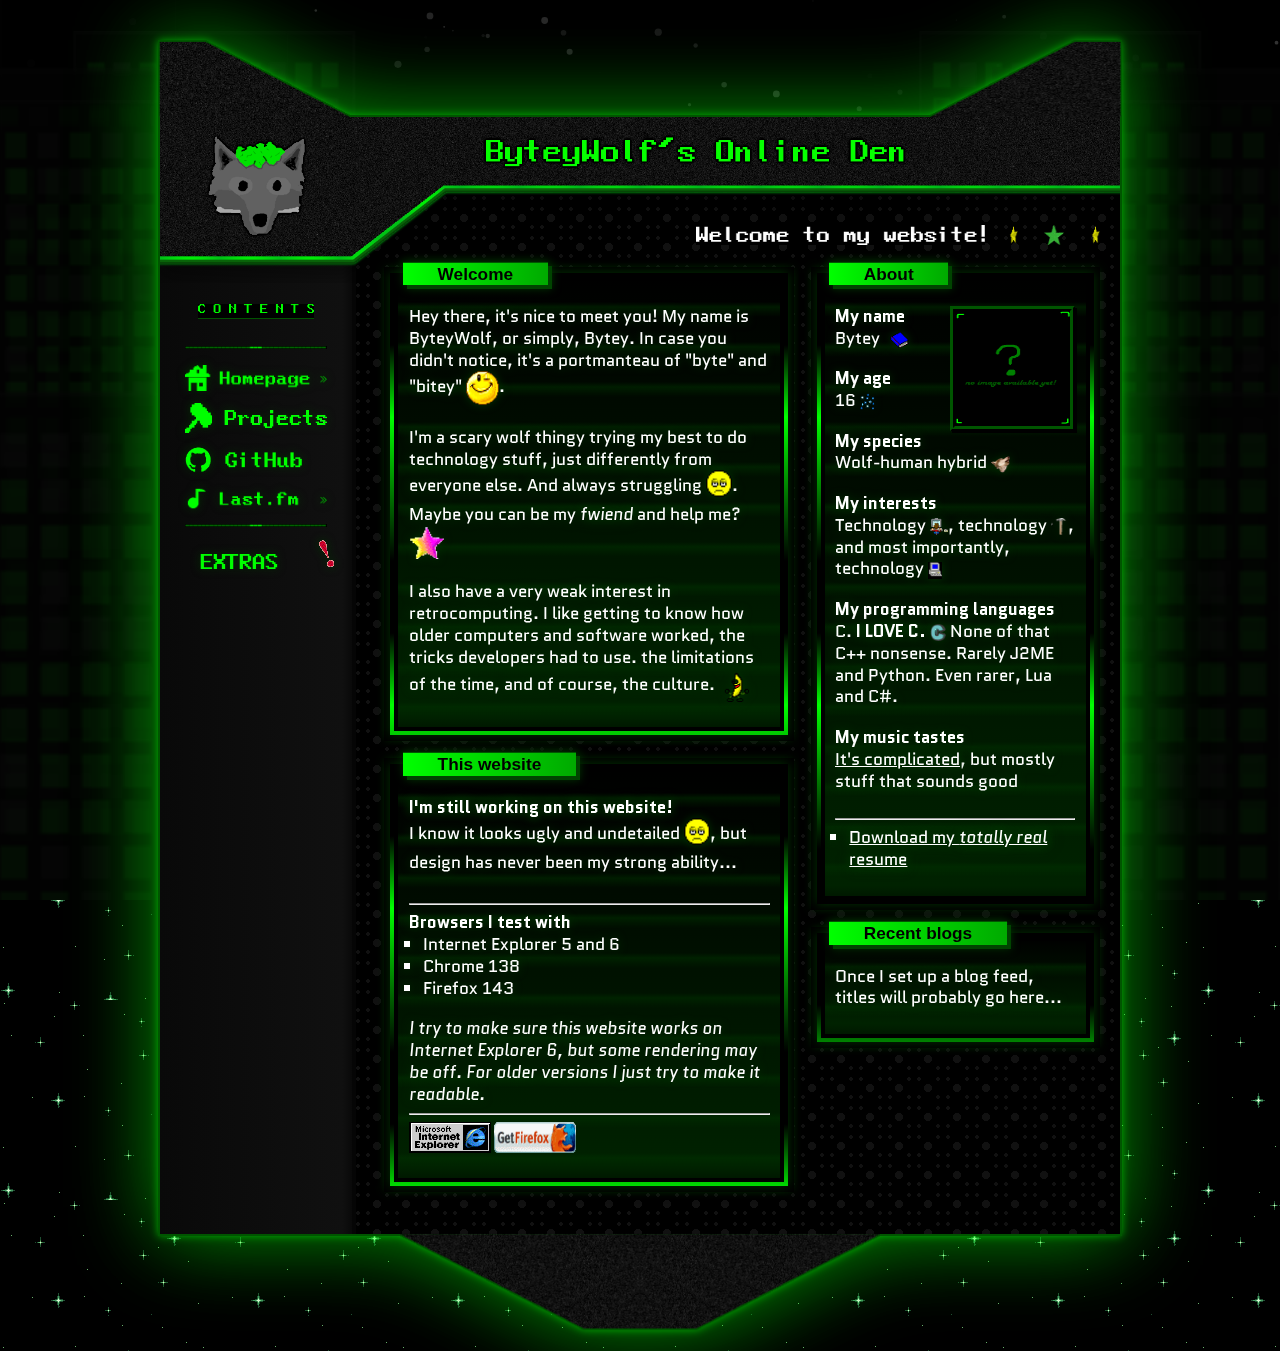
<file: index.html>
<!DOCTYPE html>
<html lang="en">

<head>
    <meta charset="UTF-8">
    <meta name="viewport" content="width=device-width, initial-scale=1.0">
    <title>ByteyWolf</title>
    <link rel="stylesheet" href="/styles.css">
</head>

<body>
    <!--[if lt IE 9]>
        <i>You're using an old browser, this might not render correctly...</i>
        <link rel="stylesheet" href="/fallbacks/ie.css">
    <![endif]-->
    <!--[if lt IE 5]>
        <p>Your IE version is not supported, minimum supported is IE 5.</p>
    <![endif]-->

    <canvas id="starCanvas" role="presentation"></canvas>
    <script src="/stars.js"></script>
    <div id="main-content">
        <img src="/img/triangle1.gif" class="triangle triangle-left">
        <img src="/img/triangle2.gif" class="triangle triangle-right">
        <div class="actual-main-content">
            <p class="mobile-warning">You're on mobile! This website looks best on a PC.</p>
            <div class="leftbar-ext"></div>  
            <header class="topbar-area">
                <img class="topbar-img" src="/topbar.png" alt="Topbar with an emblem of a wolf and the text 'ByteyWolf's Online Den'"></img>
                <img class="topbar-img-pda" src="/topbar-pda.png" alt="Topbar with an emblem of a wolf and the text 'ByteyWolf's Online Den'"></img>
            </header>
            <div class="leftbar">
                <img src="/img/contents.png" alt="Contents" class="contents-text">
                <img src="/img/gif/greenbar2.gif" class="category-img greenbar">
                <a href="/index.html"><img src="/img/categories/homepage.png" class="category-img" alt="Homepage"></a>
                <a href="/projects.html"><img src="/img/categories/projects.png" class="category-img" alt="Projects"></a>
                <a href="https://github.com/ByteyWolf"><img src="/img/categories/github.png" class="category-img" alt="GitHub"></a>
                <a href="https://www.last.fm/user/vopwn55"><img src="/img/categories/lastfm.png" class="category-img" alt="Last.fm"></a>
                <img src="/img/gif/greenbar2.gif" class="category-img greenbar">
                <a href="/extras.html"><img src="/img/categories/extras.png" class="category-img" alt="Extras"><img src="/img/gif/excl1.gif" alt=""></a>
            </div>
            
            <div class="page">
                <div class="top-cutout">
                    <img src="/img/homepage_tab.png" alt="Welcome to my homepage!"></img>
                    <img src="/img/gif/star1.gif" alt="">
                    <img src="/img/gif/star2.gif" alt="">
                    <img src="/img/gif/star1.gif" alt="">
                </div>
                <div class="column1">
                    <div class="box">
                        <p class="box-title-small">Welcome</p>
                        <p>Hey there, it's nice to meet you! My name is ByteyWolf, or simply, Bytey. In case you didn't notice, it's a portmanteau of "byte" and "bitey" <img src="/img/gif/grin.gif" alt=":laugh:">.<br><br>
                            I'm a scary wolf thingy trying my best to do technology stuff, just differently from everyone else. And always struggling <img src="/img/gif/frown.gif" alt=":frown:">. Maybe you can be my <i>fwiend</i> and help me? <img src="/img/gif/star_rainbow.gif" alt=":laugh:"><br><br>
                            I also have a very weak interest in retrocomputing. I like getting to know how older computers and software worked, the tricks developers had to use. the limitations of the time, and of course, the culture. <img src="/img/gif/banana.gif" alt=":dancing_banana:">
                        </p>
                    </div>
                    <div class="box">
                        <p class="box-title-small">This website</p>
                        <p><b>I'm still working on this website!</b><br>I know it looks ugly and undetailed 
                            <img src="/img/gif/frown.gif" alt=":frown:">, but design has never been my strong ability...
                            <br><br><hr><b>Browsers I test with</b>
                            <ul>
                                <li>Internet Explorer 5 and 6</li>
                                <li>Chrome 138</li>
                                <li>Firefox 143</li>
                            </ul>
                            <br>
                            <i>I try to make sure this website works on Internet Explorer 6, but some rendering may be off. For older versions I just try to make it readable.</i>
                            <hr>
                            <img style="width: 82px; height: 31px; zoom: 1;" src="/img/gif/ie_blinkie.gif">
                            <img style="width: 82px; height: 31px; zoom: 1;" src="/img/gif/firefox.gif">
                        </p>
                    </div>
                </div>
                <div class="column2">
                    <div class="box ice-breaker">
                        <p class="box-title-small">About</p>
                        <img src="/img/placeholder.png" class="fursona" alt="One day my fursona will be here">
                        <b>My name</b>
                        <p>Bytey <img src="/img/gif/book.gif" alt=""></p>
                        <br>
                        <b>My age</b>
                        <p>16 <img src="/img/gif/sparkles.gif" alt=""></p>
                        <br>
                        <b>My species</b>
                        <p>Wolf-human hybrid <img src="/img/gif/wolfhowl.gif" alt=""></p>
                        <br>
                        <b>My interests</b>
                        <p>Technology <img src="/img/gif/coding1.gif" alt="">, technology <img src="/img/gif/hammer.gif" alt="">, and most importantly, technology <img src="/img/gif/computer.gif" alt=""></p>
                        <br>
                        <b>My programming languages</b>
                        <p>C. <b>I LOVE C.</b> <img src="/img/gif/C.gif" alt=""> None of that C++ nonsense. Rarely J2ME and Python. Even rarer, Lua and C#.</p>
                        <br>
                        <b>My music tastes</b>
                        <p><a href="https://last.fm/user/vopwn55">It's complicated</a>, but mostly stuff that sounds good</p>
                        <br><hr>
                        <ul><li><a href="/doc/resume.pdf">Download my <i>totally real</i> resume</li></a></ul>
                    </div>
                    <div class="box">
                        <p class="box-title-small">Recent blogs</p>
                        <p>Once I set up a blog feed, titles will probably go here...</p>
                    </div>
                </div> 
            </div>
        </div>
        <img src="/img/snout.gif" class="snout">
    </div>
</body>

</html>
</file>
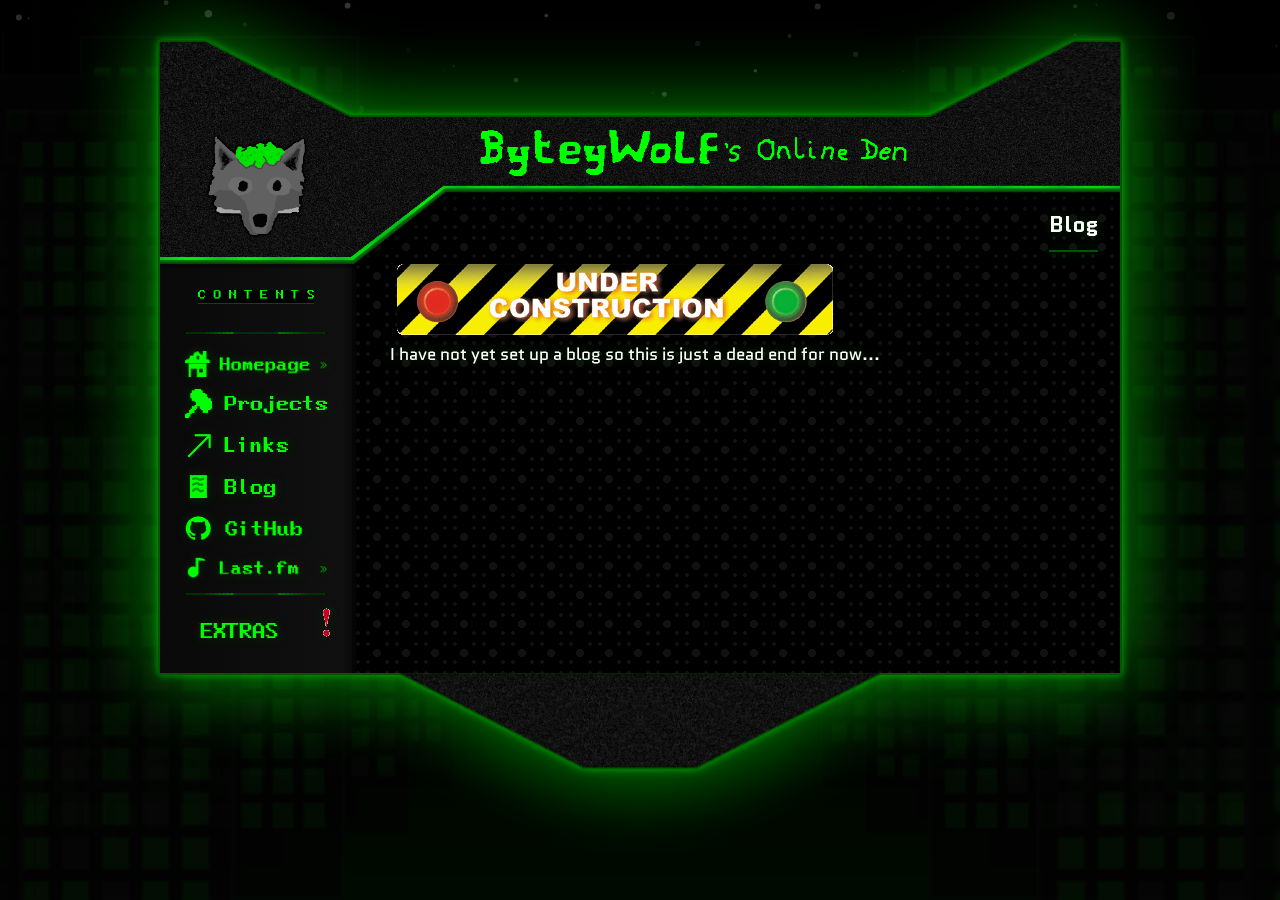
<file: blog.html>
<!DOCTYPE html>
<html lang="en">

<head>
    <meta charset="UTF-8">
    <meta name="viewport" content="width=device-width, initial-scale=1.0">
    <title>Links</title>
    <link rel="stylesheet" href="/styles.css">
</head>

<body>
    <!--[if lt IE 9]>
        <i>You're using an old browser, this might not render correctly...</i>
        <link rel="stylesheet" href="/fallbacks/ie.css">
    <![endif]-->
    <canvas id="starCanvas" role="presentation"></canvas>
    <script src="/stars.js"></script>
    <div id="main-content">
        <img src="/img/triangle1.gif" class="triangle triangle-left">
        <img src="/img/triangle2.gif" class="triangle triangle-right">
        <div class="actual-main-content">
            <p class="mobile-warning">You're on mobile! This website looks best on a PC.</p>
            <div class="leftbar-ext"></div>  
            <header class="topbar-area">
                <img class="topbar-img" src="/topbar.gif" alt="Topbar with an emblem of a wolf and the text 'ByteyWolf's Online Den'"></img>
                <img class="topbar-img-pda" src="/topbar-pda.png" alt="Topbar with an emblem of a wolf and the text 'ByteyWolf's Online Den'"></img>
            </header>
            <div class="leftbar">
                <img src="/img/contents.png" alt="Contents" class="contents-text">
                <img src="/img/gif/greenbar2.gif" class="category-img greenbar">
                <a href="/index.html"><img src="/img/categories/homepage.png" class="category-img" alt="Homepage"></a>
                <a href="/projects.html"><img src="/img/categories/projects.png" class="category-img" alt="Projects"></a>
                <a href="/links.html"><img src="/img/categories/links.png" class="category-img" alt="Links"></a>
                <a href="/blog.html"><img src="/img/categories/blog.png" class="category-img" alt="Blog"></a>
                <a href="https://github.com/ByteyWolf"><img src="/img/categories/github.png" class="category-img" alt="GitHub"></a>
                <a href="https://www.last.fm/user/vopwn55"><img src="/img/categories/lastfm.png" class="category-img" alt="Last.fm"></a>
                <img src="/img/gif/greenbar2.gif" class="category-img greenbar">
                <a href="/extras.html"><img src="/img/categories/extras.png" class="category-img" alt="Extras"><img src="/img/gif/excl1.gif" alt=""></a>
            </div>
            
            <div class="page page-markdown">
                <div class="top-cutout">
                    <h1>Blog</h1>
                </div>
                <img src="/img/gif/underconstruction.gif">
                <p>I have not yet set up a blog so this is just a dead end for now...</p>
            </div>
        </div>
        <img src="/img/snout.gif" class="snout">
    </div>
</body>

</html>
</file>
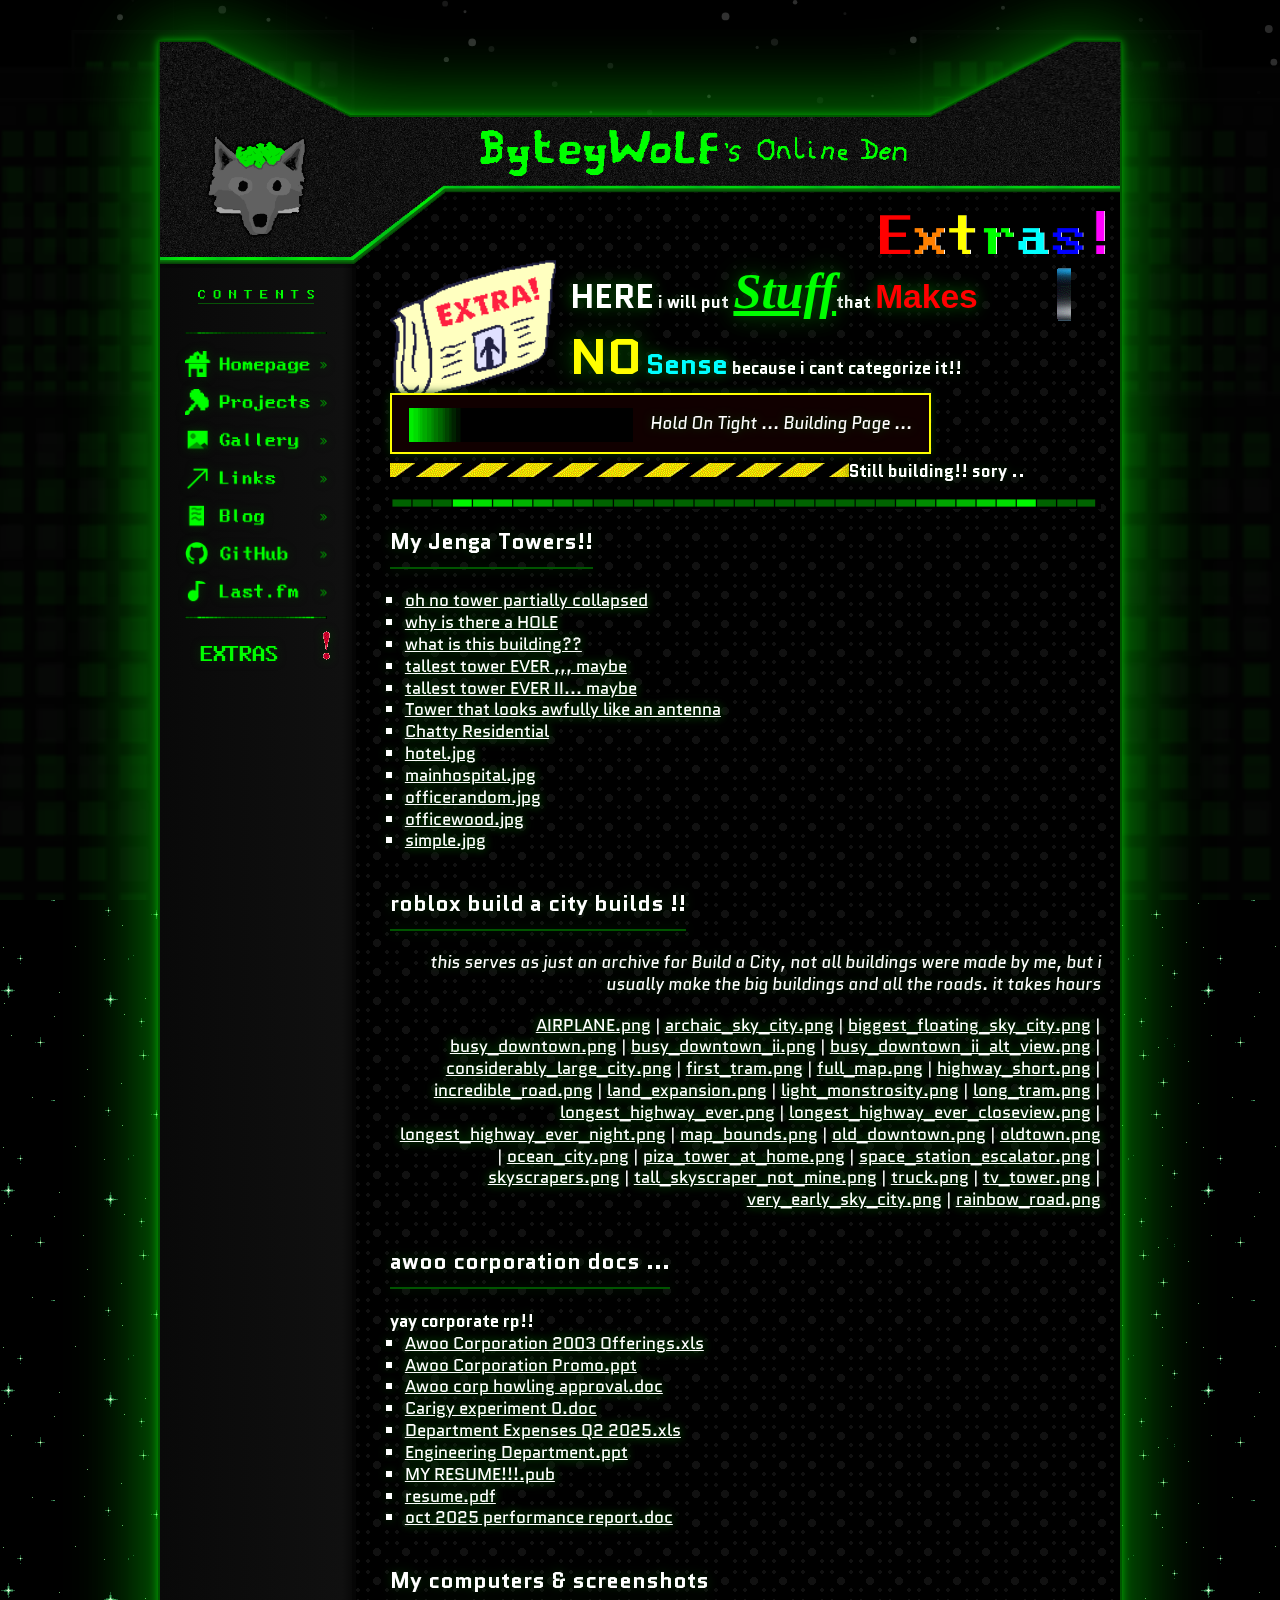
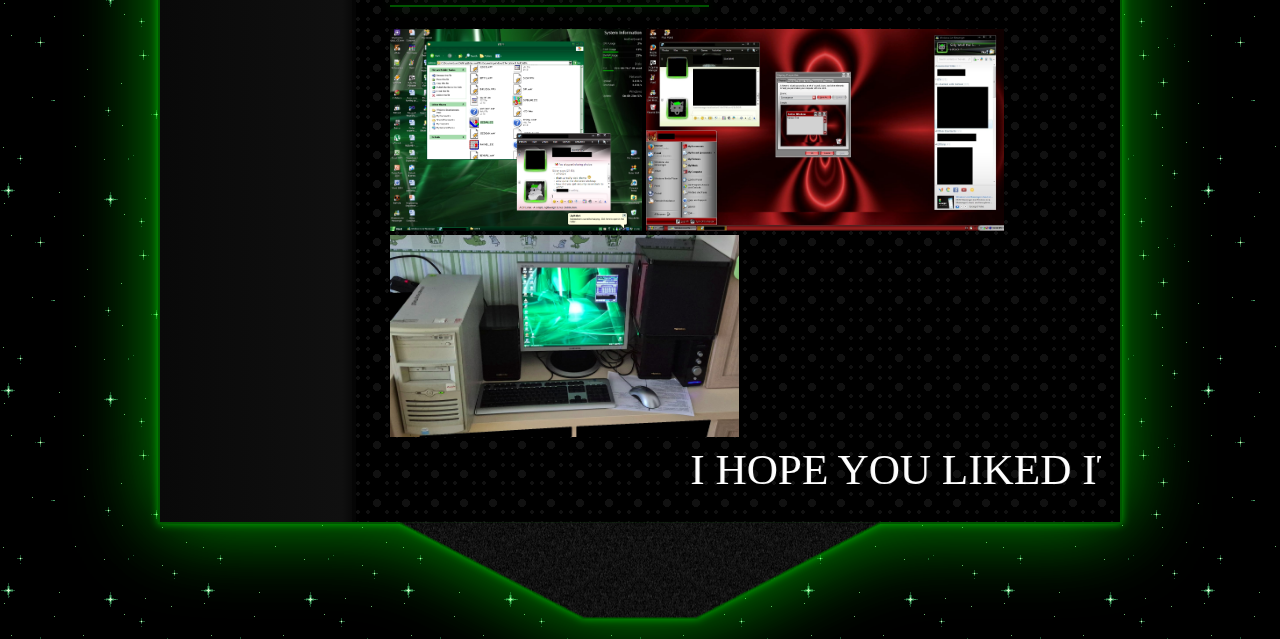
<file: extras.html>
<!DOCTYPE html>
<html lang="en">

<head>
    <meta charset="UTF-8">
    <meta name="viewport" content="width=device-width, initial-scale=1.0">
    <title>EXTRAS!!</title>
    <link rel="stylesheet" href="/styles.css">
</head>

<body>
    <!--[if lt IE 9]>
        <i>You're using an old browser, this might not render correctly...</i>
        <link rel="stylesheet" href="/fallbacks/ie.css">
    <![endif]-->
    <canvas id="starCanvas" role="presentation"></canvas>
    <script src="/stars.js"></script>
    <div id="main-content">
        <img src="/img/triangle1.gif" class="triangle triangle-left">
        <img src="/img/triangle2.gif" class="triangle triangle-right">
        <div class="actual-main-content">
            <p class="mobile-warning">You're on mobile! This website looks best on a PC.</p>
            <div class="leftbar-ext"></div>
            <header class="topbar-area">
                <img class="topbar-img" src="/topbar.gif"
                    alt="Topbar with an emblem of a wolf and the text 'ByteyWolf's Online Den'"></img>
                <img class="topbar-img-pda" src="/topbar-pda.png"
                    alt="Topbar with an emblem of a wolf and the text 'ByteyWolf's Online Den'"></img>
            </header>
            <div class="leftbar">
                <img src="/img/contents.gif" alt="Contents" class="contents-text">
                <img src="/img/gif/greenbar2.gif" class="category-img greenbar">
                <a href="/index.html"><img src="/img/categories/homepage.gif" class="category-img" alt="Homepage"></a>
                <a href="/projects.html"><img src="/img/categories/projects.gif" class="category-img"
                        alt="Projects"></a>
                <a href="/gallery.html"><img src="/img/categories/gallery.gif" class="category-img" alt="Gallery"></a>
                <a href="/links.html"><img src="/img/categories/links.gif" class="category-img" alt="Links"></a>
                <a href="/blog.html"><img src="/img/categories/blog.gif" class="category-img" alt="Blog"></a>
                <a href="https://github.com/ByteyWolf"><img src="/img/categories/github.gif" class="category-img"
                        alt="GitHub"></a>
                <a href="https://www.last.fm/user/vopwn55"><img src="/img/categories/lastfm.gif" class="category-img"
                        alt="Last.fm"></a>
                <img src="/img/gif/greenbar2.gif" class="category-img greenbar">
                <a href="/extras.html"><img src="/img/categories/extras.gif" class="category-img" alt="Extras"><img
                        src="/img/gif/excl1.gif" alt=""></a>
            </div>

            <div class="page page-markdown">
                <div class="top-cutout">
                    <img src="/img/extras.png" alt="Extras!" style="height: 3em;">
                </div>
                <img src="/img/gif/nuclear.gif" style="float: right;">
                <img src="/img/gif/extraspaper.gif" style="height: 10em; zoom: 1; float: left; margin-right: 1em;">
                <b><span style="font-size: 2em;">HERE</span> i will put <span
                        style="font-size: 3em; font-family: cursive; text-decoration: underline; font-style: italic; color:#00ff00;">Stuff</span>that
                    <span style="color:red; font-size: 2em; font-family: sans-serif;">Makes</span> <span
                        style="color:yellow; font-size: 3em;">NO</span> <span
                        style="color:cyan; font-size: 1.69em;">Sense</span> because i cant categorize it!!</b>
                <br><br><span style="border: 2px solid yellow; padding: 1em; background-color: #110000;"><img
                        src="/img/gif/progress_green.gif"
                        style="height: 2em; vertical-align: middle; zoom: 1; margin-right: 1em;"><i>Hold On Tight ...
                        Building Page ...</i></span>
                <br>
                <br><img src="/img/gif/underconstruction_stripe.gif"><b>Still building!! sory ..</b>
                <img src="/img/gif/greenbar2.gif" style="width: 100%; zoom: 1; margin: 1em 0;">
                <div style="float: left;">
                    <h2>My Jenga Towers!!</h2>
                    <ul type="square">
                        <li><a href="/doc/jenga/failure.jpg">oh no tower partially collapsed</a></li>
                        <li><a href="/doc/jenga/impact.jpg">why is there a HOLE</a></li>
                        <li><a href="/doc/jenga/thing.jpg">what is this building??</a></li>
                        <li><a href="/doc/jenga/tallest.jpg">tallest tower EVER ,,, maybe</a></li>
                        <li><a href="/doc/jenga/tallest_ii.jpg">tallest tower EVER II... maybe</a></li>
                        <li><a href="/doc/jenga/antenna.jpg">Tower that looks awfully like an antenna</a></li>
                        <li><a href="/doc/jenga/chattyresidential.jpg">Chatty Residential</a></li>
                        <li><a href="/doc/jenga/hotel.jpg">hotel.jpg</a></li>
                        <li><a href="/doc/jenga/mainhospital.jpg">mainhospital.jpg</a></li>
                        <li><a href="/doc/jenga/officerandom.jpg">officerandom.jpg</a></li>
                        <li><a href="/doc/jenga/officewood.jpg">officewood.jpg</a></li>
                        <li><a href="/doc/jenga/simple.jpg">simple.jpg</a></li>
                    </ul>
                </div>
                <div style="float: right; text-align: right;">
                    <br><br>
                    <h2>roblox build a city builds !!</h2>
                    <i>this serves as just an archive for Build a City, not all buildings were made by me, but i usually
                        make the big buildings and all the roads. it takes hours</i><br><br>
                    <div>
                        <span><a href="/img/roblox/AIRPLANE.png">AIRPLANE.png</a> | </span>
                        <span><a href="/img/roblox/archaic_sky_city.png">archaic_sky_city.png</a> | </span>
                        <span><a href="/img/roblox/biggest_floating_sky_city.png">biggest_floating_sky_city.png</a> |
                        </span>
                        <span><a href="/img/roblox/busy_downtown.png">busy_downtown.png</a> | </span>
                        <span><a href="/img/roblox/busy_downtown_ii.png">busy_downtown_ii.png</a> | </span>
                        <span><a href="/img/roblox/busy_downtown_ii_alt_view.png">busy_downtown_ii_alt_view.png</a> |
                        </span>
                        <span><a href="/img/roblox/considerably_large_city.png">considerably_large_city.png</a> |
                        </span>
                        <span><a href="/img/roblox/first_tram.png">first_tram.png</a> | </span>
                        <span><a href="/img/roblox/full_map.png">full_map.png</a> | </span>
                        <span><a href="/img/roblox/highway_short.png">highway_short.png</a> | </span>
                        <span><a href="/img/roblox/incredible_road.png">incredible_road.png</a> | </span>
                        <span><a href="/img/roblox/land_expansion.png">land_expansion.png</a> | </span>
                        <span><a href="/img/roblox/light_monstrosity.png">light_monstrosity.png</a> | </span>
                        <span><a href="/img/roblox/long_tram.png">long_tram.png</a> | </span>
                        <span><a href="/img/roblox/longest_highway_ever.png">longest_highway_ever.png</a> | </span>
                        <span><a
                                href="/img/roblox/longest_highway_ever_closeview.png">longest_highway_ever_closeview.png</a>
                            | </span>
                        <span><a href="/img/roblox/longest_highway_ever_night.png">longest_highway_ever_night.png</a> |
                        </span>
                        <span><a href="/img/roblox/map_bounds.png">map_bounds.png</a> | </span>
                        <span><a href="/img/roblox/old_downtown.png">old_downtown.png</a> | </span>
                        <span><a href="/img/roblox/oldtown.png">oldtown.png</a> | </span>
                        <span><a href="/img/roblox/ocean_city.png">ocean_city.png</a> | </span>
                        <span><a href="/img/roblox/piza_tower_at_home.png">piza_tower_at_home.png</a> | </span>
                        <span><a href="/img/roblox/space_station_escalator.png">space_station_escalator.png</a> |
                        </span>
                        <span><a href="/img/roblox/skyscrapers.png">skyscrapers.png</a> | </span>
                        <span><a href="/img/roblox/tall_skyscraper_not_mine.png">tall_skyscraper_not_mine.png</a> |
                        </span>
                        <span><a href="/img/roblox/truck.png">truck.png</a> | </span>
                        <span><a href="/img/roblox/tv_tower.png">tv_tower.png</a> | </span>
                        <span><a href="/img/roblox/very_early_sky_city.png">very_early_sky_city.png</a> | </span>
                        <span><a href="/img/roblox/rainbow_road.png">rainbow_road.png</a></span>
                    </div>

                </div>
                <div style="float: left;">
                    <br><br>
                    <h2>awoo corporation docs ...</h2>
                    <b>yay corporate rp!!</b>
                    <ul type="square">
                        <li><a href="/doc/Awoo Corporation 2003 Offerings.xls">Awoo Corporation 2003 Offerings.xls</a></li>
                        <li><a href="/doc/Awoo Corporation Promo.ppt">Awoo Corporation Promo.ppt</a></li>
                        <li><a href="/doc/Awoo corp howling approval.doc">Awoo corp howling approval.doc</a></li>
                        <li><a href="/doc/Carigy experiment 0.doc">Carigy experiment 0.doc</a></li>
                        <li><a href="/doc/Department Expenses Q2 2025.xls">Department Expenses Q2 2025.xls</a></li>
                        <li><a href="/doc/Engineering Department.ppt">Engineering Department.ppt</a></li>
                        <li><a href="/doc/MY RESUME!!!.pub">MY RESUME!!!.pub</a></li>
                        <li><a href="/doc/resume.pdf">resume.pdf</a></li>
                        <li><a href="/doc/oct 2025 performance report.doc">oct 2025 performance report.doc</a></li>
                    </ul>

                </div>
                <div style="float: right;">
                    <br><br>
                    <h2>My computers & screenshots</h2>
                    <img src="/img/theme_geen.png" style="height: 14em; zoom: 1; display: inline;">
                    <img src="/img/THEME_REB.jpg" style="height: 14em; zoom: 1; display: inline;">
                    <img src="/img/my_computer.jpg" style="height: 14em; zoom: 1; display: inline;">
                </div>
                <marquee style="font-size: 3em;" scrolldelay="60" scrollamount="12">I HOPE YOU LIKED IT THANKS BYE</marquee>
            </div>
        </div>
        <img src="/img/snout.gif" class="snout">
    </div>
</body>

</html>
</file>
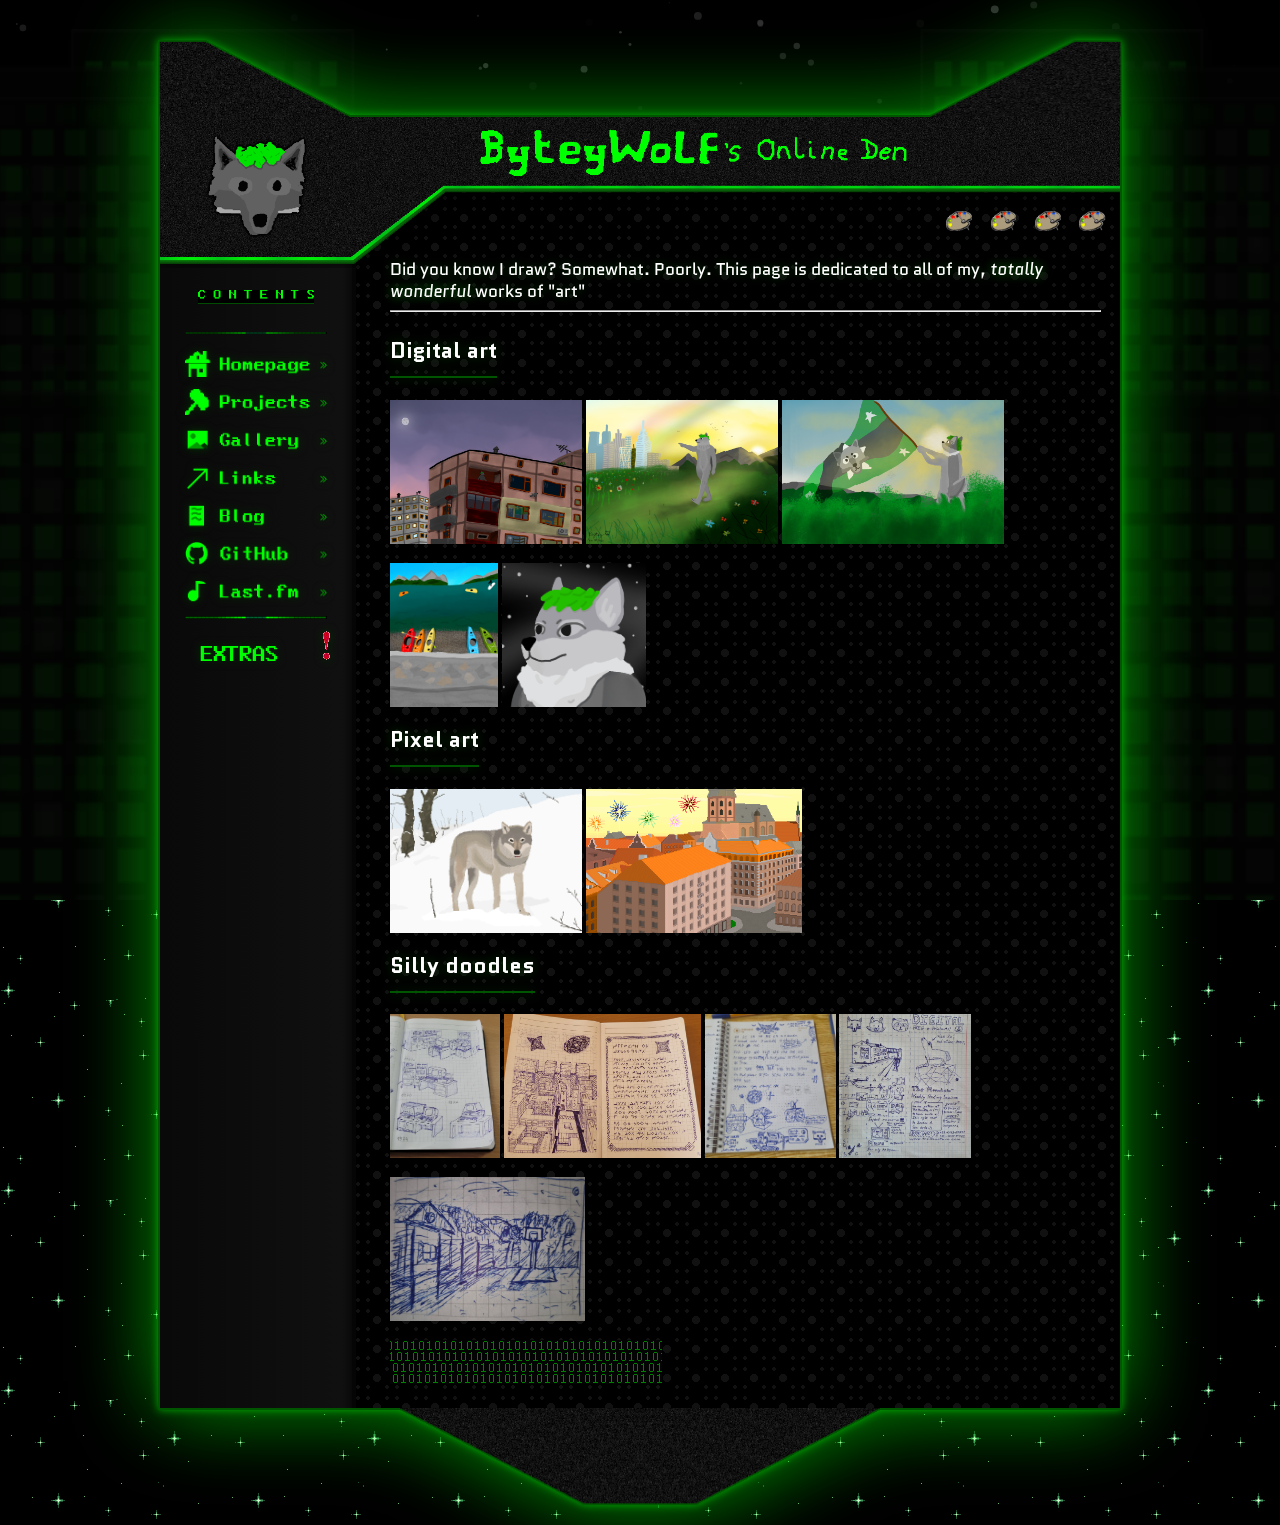
<file: gallery.html>
<!DOCTYPE html>
<html lang="en">

<head>
    <meta charset="UTF-8">
    <meta name="viewport" content="width=device-width, initial-scale=1.0">
    <title>Gallery</title>
    <link rel="stylesheet" href="/styles.css">
</head>

<body>
    <!--[if lt IE 9]>
        <i>You're using an old browser, this might not render correctly...</i>
        <link rel="stylesheet" href="/fallbacks/ie.css">
    <![endif]-->
    <canvas id="starCanvas" role="presentation"></canvas>
    <script src="/stars.js"></script>
    <div id="main-content">
        <img src="/img/triangle1.gif" class="triangle triangle-left">
        <img src="/img/triangle2.gif" class="triangle triangle-right">
        <div class="actual-main-content">
            <p class="mobile-warning">You're on mobile! This website looks best on a PC.</p>
            <div class="leftbar-ext"></div>  
            <header class="topbar-area">
                <img class="topbar-img" src="/topbar.gif" alt="Topbar with an emblem of a wolf and the text 'ByteyWolf's Online Den'"></img>
                <img class="topbar-img-pda" src="/topbar-pda.png" alt="Topbar with an emblem of a wolf and the text 'ByteyWolf's Online Den'"></img>
            </header>
            <div class="leftbar">
                <img src="/img/contents.png" alt="Contents" class="contents-text">
                <img src="/img/gif/greenbar2.gif" class="category-img greenbar">
                <a href="/index.html"><img src="/img/categories/homepage.gif" class="category-img" alt="Homepage"></a>
                <a href="/projects.html"><img src="/img/categories/projects.gif" class="category-img" alt="Projects"></a>
                <a href="/gallery.html"><img src="/img/categories/gallery.gif" class="category-img" alt="Gallery"></a>
                <a href="/links.html"><img src="/img/categories/links.gif" class="category-img" alt="Links"></a>
                <a href="/blog.html"><img src="/img/categories/blog.gif" class="category-img" alt="Blog"></a>
                <a href="https://github.com/ByteyWolf"><img src="/img/categories/github.gif" class="category-img" alt="GitHub"></a>
                <a href="https://www.last.fm/user/vopwn55"><img src="/img/categories/lastfm.gif" class="category-img" alt="Last.fm"></a>
                <img src="/img/gif/greenbar2.gif" class="category-img greenbar">
                <a href="/extras.html"><img src="/img/categories/extras.gif" class="category-img" alt="Extras"><img src="/img/gif/excl1.gif" alt=""></a>
            </div>
            
            <div class="page page-markdown">
                <div class="top-cutout">
                    <img src="/img/gif/draw.gif" alt="">
                    <img src="/img/gif/draw.gif" alt="">
                    <img src="/img/gif/draw.gif" alt="">
                    <img src="/img/gif/draw.gif" alt="">
                </div>
                
                <p>Did you know I draw? Somewhat. Poorly. This page is dedicated to all of my, <i>totally wonderful</i> works of "art"</p>
                <hr><br>
                <h2>Digital art</h2>
                <div class="multi-image-grid">
                    <img src="/img/art/lowcosthousing.png" alt="Eastern European housing blocks">
                    <img src="/img/art/wolfrevolution.png" alt="Wolf marching forward in a sunny field">
                    <img src="/img/art/wolfwavesflag.png" alt="Anthropomorphic wolf waving a flag">
                    <img src="/img/art/kayaks.png" alt="kayaks">
                    <img src="/img/art/byteywolf.png" alt="Meee">
                    <!--<img src="/img/art/prodigy.png" alt="Sinking boat">-->
                </div>
                <h2>Pixel art</h2>
                <div class="multi-image-grid">
                    <img src="/img/art/snowyplace.png" alt="Wolf in a snowy forest">
                    <img src="/img/art/riga.png" alt="View of Riga from above">
                </div>
                <h2>Silly doodles</h2>
                <div class="multi-image-grid">
                    <img src="/img/art/20250128_142706.jpg">
                    <img src="/img/art/20250403_152234.jpg">
                    <img src="/img/art/20251024_143050.jpg">
                    <img src="/img/art/20251019_140411.jpg">
                    <img src="/img/art/20251115_233614.jpg">
                </div>
                <img src="/img/gif/matrix1.gif">
            </div>
        </div>
        <img src="/img/snout.gif" class="snout">
    </div>
</body>

</html>
</file>
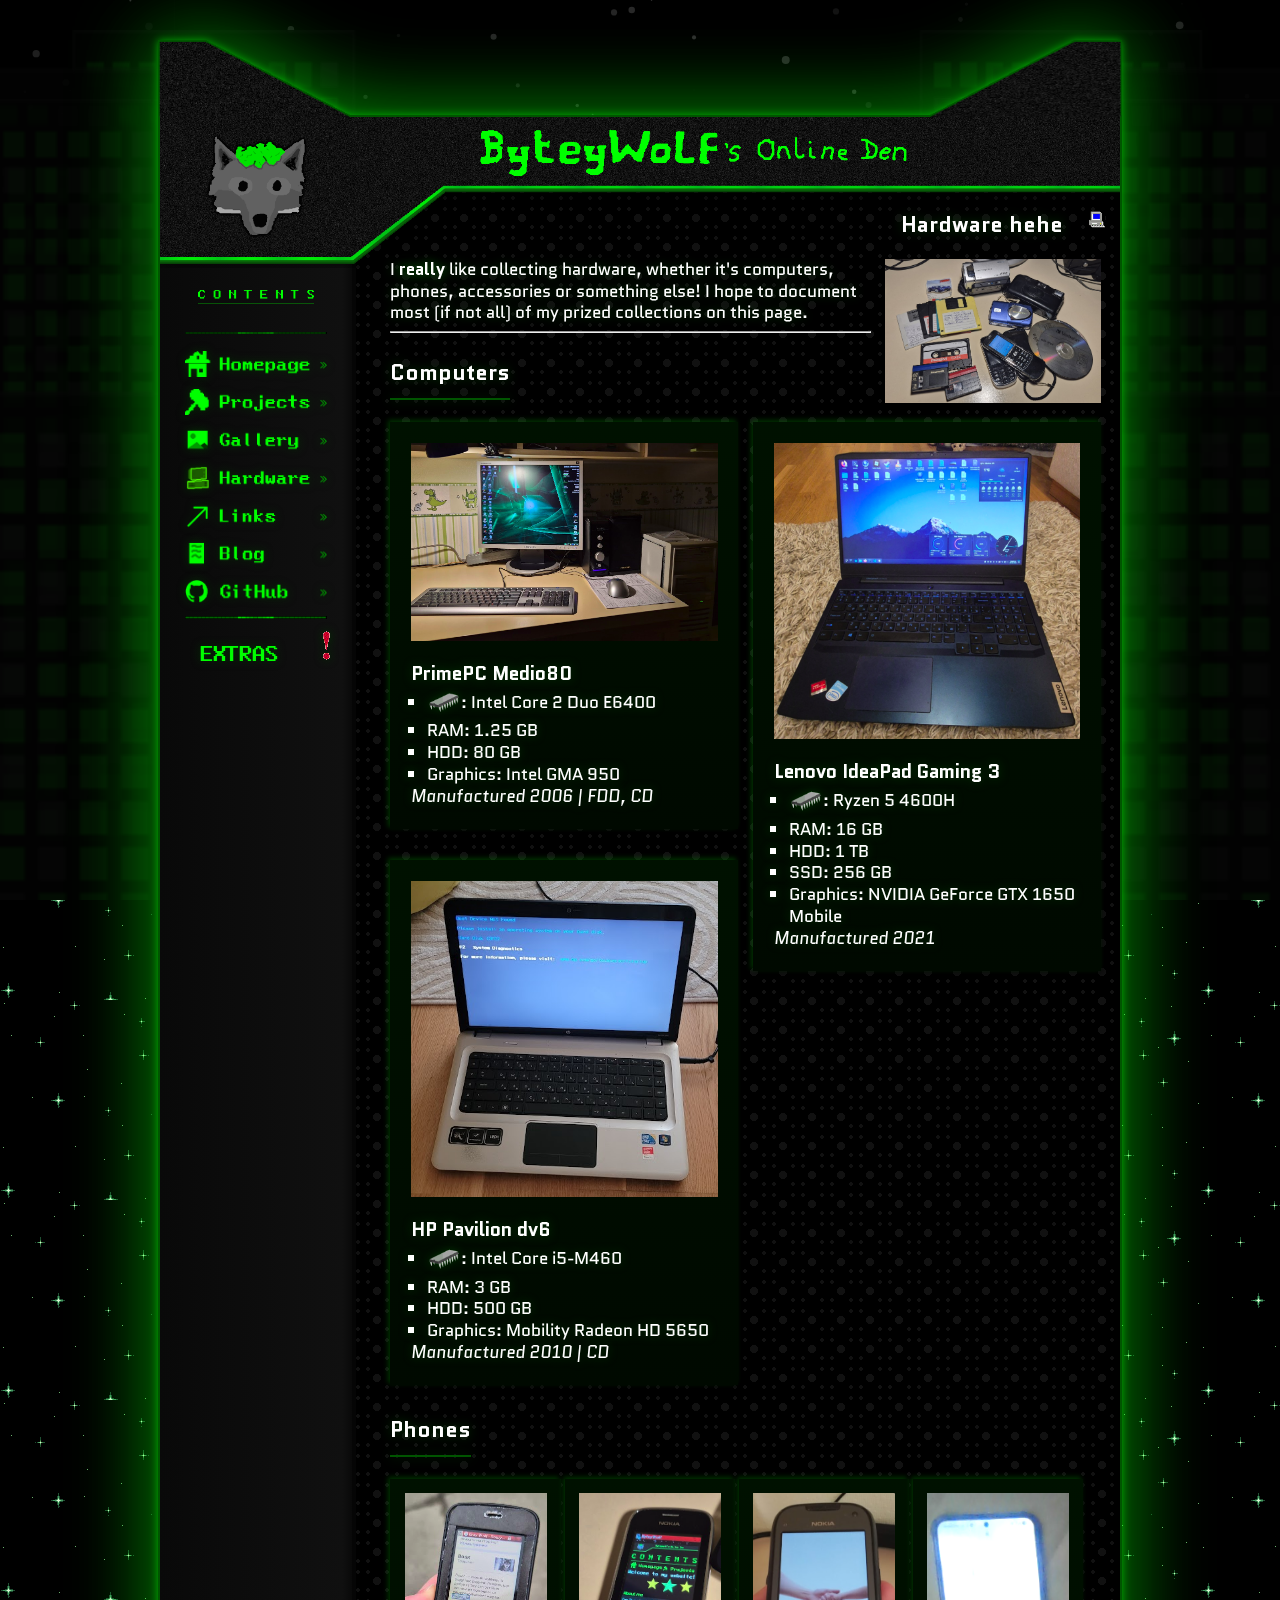
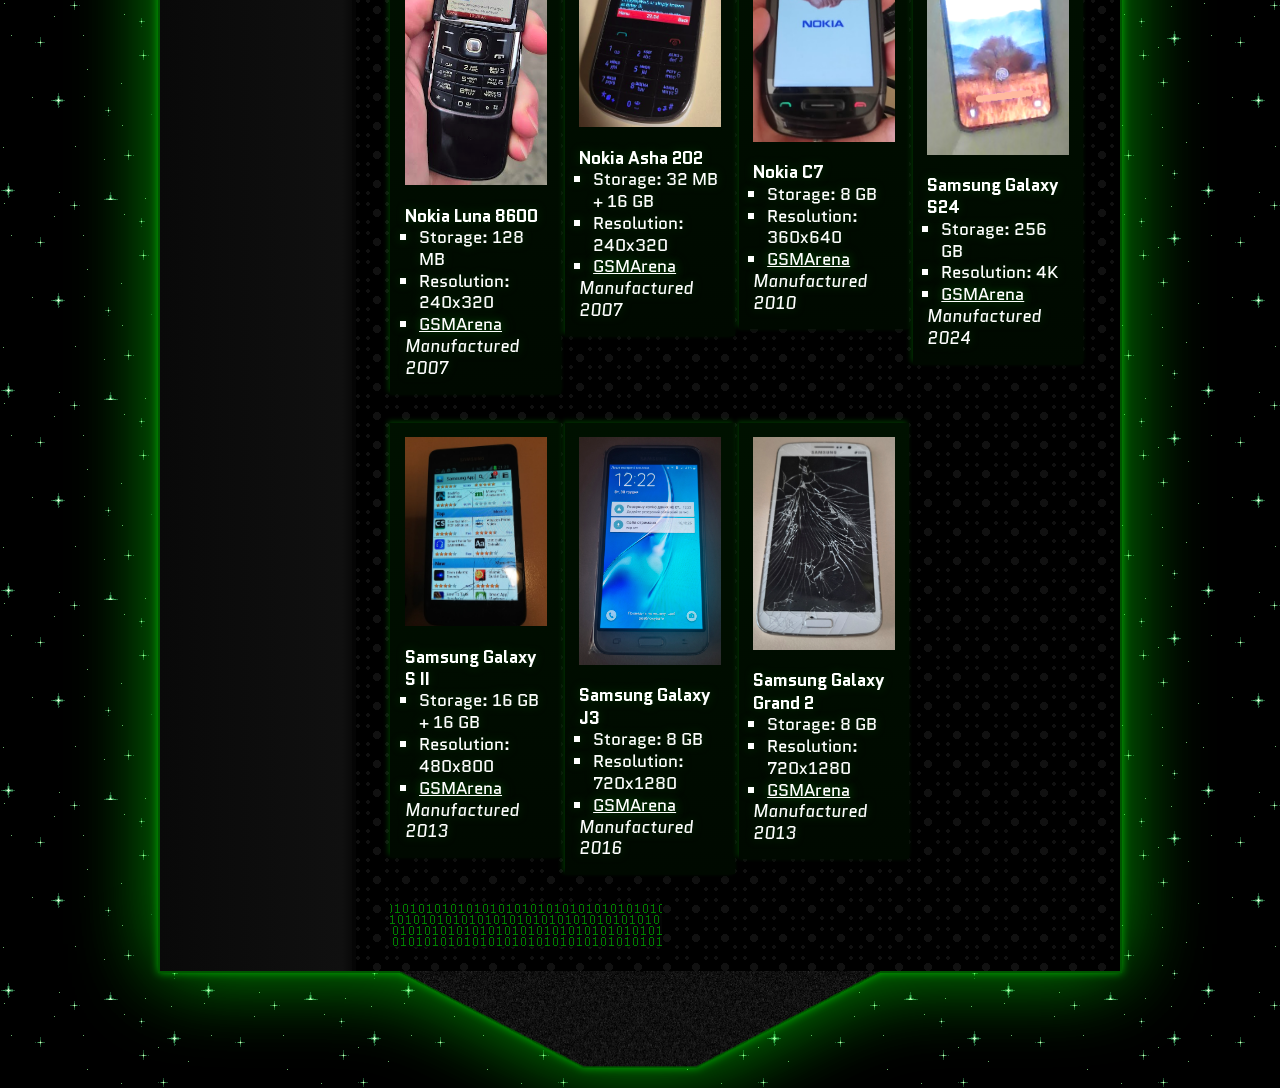
<file: hardware.html>
<!DOCTYPE html>
<html lang="en">

<head>
    <meta charset="UTF-8">
    <meta name="viewport" content="width=device-width, initial-scale=1.0">
    <title>Hardware</title>
    <link rel="stylesheet" href="/styles.css">
</head>

<body>
    <!--[if lt IE 9]>
        <i>You're using an old browser, this might not render correctly...</i>
        <link rel="stylesheet" href="/fallbacks/ie.css">
    <![endif]-->
    <canvas id="starCanvas" role="presentation"></canvas>
    <script src="/stars.js"></script>
    <div id="main-content">
        <img src="/img/triangle1.gif" class="triangle triangle-left">
        <img src="/img/triangle2.gif" class="triangle triangle-right">
        <div class="actual-main-content">
            <p class="mobile-warning">You're on mobile! This website looks best on a PC.</p>
            <div class="leftbar-ext"></div>  
            <header class="topbar-area">
                <img class="topbar-img" src="/topbar.gif" alt="Topbar with an emblem of a wolf and the text 'ByteyWolf's Online Den'"></img>
                <img class="topbar-img-pda" src="/topbar-pda.png" alt="Topbar with an emblem of a wolf and the text 'ByteyWolf's Online Den'"></img>
            </header>
            <div class="leftbar">
                <label class="menu-label" for="dev-projects">Menu...</label>
                <input type="checkbox" id="dev-projects" class="menu-checkbox" hidden>

                <div class="menu-content">
                    <img src="/img/contents.gif" alt="Contents" class="contents-text">
                    <img src="/img/gif/greenbar2.gif" class="category-img greenbar">
                    <a href="/index.html"><img src="/img/categories/homepage.gif" class="category-img" alt="Homepage"></a>
                    <a href="/projects.html"><img src="/img/categories/projects.gif" class="category-img" alt="Projects"></a>
                    <a href="/gallery.html"><img src="/img/categories/gallery.gif" class="category-img" alt="Gallery"></a>
                    <a href="/hardware.html"><img src="/img/categories/hardware.gif" class="category-img" alt="Hardware"></a>
                    <a href="/links.html"><img src="/img/categories/links.gif" class="category-img" alt="Links"></a>
                    <a href="/blog.html"><img src="/img/categories/blog.gif" class="category-img" alt="Blog"></a>
                    <a href="https://github.com/ByteyWolf"><img src="/img/categories/github.gif" class="category-img" alt="GitHub"></a>
                    <img src="/img/gif/greenbar2.gif" class="category-img greenbar">
                    <a href="/extras.html"><img src="/img/categories/extras.gif" class="category-img" alt="Extras"><img src="/img/gif/excl1.gif" alt=""></a>
                </div>
            </div>
            
            <div class="page page-markdown">
                <div class="top-cutout">
                    <h1 style="border: none;">Hardware hehe</h1>
                    <img src="/img/gif/computer.gif" alt="">
                </div>
                
                <img src="/img/hardware/20251222_204238.jpg" style="float: right; height: 10em; zoom: 1; margin-left: 1em;">
                <p>I <b>really</b> like collecting hardware, whether it's computers, phones, accessories or something else! I hope to document most (if not all) of my prized collections on this page.</p>
                <hr><br>
                <h2>Computers</h2>
                <div class="column1e">
                    <div class="hardware-entry background-box">
                        <img class="hardware-img" src="/img/hardware/medio80.png">
                        <p>PrimePC Medio80</p>
                        <ul>
                            <li><img class="icon" src="/img/gif/cpu.gif">: Intel Core 2 Duo E6400</li>
                            <li>RAM: 1.25 GB</li>
                            <li>HDD: 80 GB</li>
                            <li>Graphics: Intel GMA 950</li>
                        </ul>
                        <i>Manufactured 2006 | FDD, CD</i>
                    </div>
                    <div class="hardware-entry background-box">
                        <img class="hardware-img" src="/img/hardware/hp.png">
                        <p>HP Pavilion dv6</p>
                        <ul>
                            <li><img class="icon" src="/img/gif/cpu.gif">: Intel Core i5-M460</li>
                            <li>RAM: 3 GB</li>
                            <li>HDD: 500 GB</li>
                            <li>Graphics: Mobility Radeon HD 5650</li>
                        </ul>
                        <i>Manufactured 2010 | CD</i>
                    </div>
                </div>
                <div class="column2e">
                    <div class="hardware-entry background-box">
                        <img class="hardware-img" src="/img/hardware/ideapad.png">
                        <p>Lenovo IdeaPad Gaming 3</p>
                        <ul>
                            <li><img class="icon" src="/img/gif/cpu.gif">: Ryzen 5 4600H</li>
                            <li>RAM: 16 GB</li>
                            <li>HDD: 1 TB</li>
                            <li>SSD: 256 GB</li>
                            <li>Graphics: NVIDIA GeForce GTX 1650 Mobile</li>
                        </ul>
                        <i>Manufactured 2021</i>
                    </div>
                </div>
                <br>
                <h2>Phones</h2>
                <div class="hardware-entry background-box phone-entry">
                    <img class="hardware-img" src="/img/hardware/luna.png">
                    <p>Nokia Luna 8600</p>
                    <ul>
                        <li>Storage: 128 MB</li>
                        <li>Resolution: 240x320</li>
                        <li><a href="https://www.gsmarena.com/nokia_8600_luna-1995.php">GSMArena</a></li>
                    </ul>
                    <i>Manufactured 2007</i>
                </div>
                <div class="hardware-entry background-box phone-entry">
                    <img class="hardware-img" src="/img/hardware/asha.png">
                    <p>Nokia Asha 202</p>
                    <ul>
                        <li>Storage: 32 MB + 16 GB</li>
                        <li>Resolution: 240x320</li>
                        <li><a href="https://www.gsmarena.com/nokia_asha_202-4580.php">GSMArena</a></li>
                    </ul>
                    <i>Manufactured 2007</i>
                </div>
                <div class="hardware-entry background-box phone-entry">
                    <img class="hardware-img" src="/img/hardware/c7.png">
                    <p>Nokia C7</p>
                    <ul>
                        <li>Storage: 8 GB</li>
                        <li>Resolution: 360x640</li>
                        <li><a href="https://www.gsmarena.com/nokia_c7-3394.php">GSMArena</a></li>
                    </ul>
                    <i>Manufactured 2010</i>
                </div>
                <div class="hardware-entry background-box phone-entry">
                    <img class="hardware-img" src="/img/hardware/s24.png">
                    <p>Samsung Galaxy S24</p>
                    <ul>
                        <li>Storage: 256 GB</li>
                        <li>Resolution: 4K</li>
                        <li><a href="https://www.gsmarena.com/samsung_galaxy_s24-12773.php">GSMArena</a></li>
                    </ul>
                    <i>Manufactured 2024</i>
                </div>
                <div class="hardware-entry background-box phone-entry">
                    <img class="hardware-img" src="/img/hardware/s2.jpg">
                    <p>Samsung Galaxy S II</p>
                    <ul>
                        <li>Storage: 16 GB + 16 GB</li>
                        <li>Resolution: 480x800</li>
                        <li><a href="https://www.gsmarena.com/samsung_i9100_galaxy_s_ii-3621.php">GSMArena</a></li>
                    </ul>
                    <i>Manufactured 2013</i>
                </div>
                <div class="hardware-entry background-box phone-entry">
                    <img class="hardware-img" src="/img/hardware/j3.jpg">
                    <p>Samsung Galaxy J3</p>
                    <ul>
                        <li>Storage: 8 GB</li>
                        <li>Resolution: 720x1280</li>
                        <li><a href="https://www.gsmarena.com/samsung_galaxy_j3_(2016)-7760.php">GSMArena</a></li>
                    </ul>
                    <i>Manufactured 2016</i>
                </div>
                <div class="hardware-entry background-box phone-entry">
                    <img class="hardware-img" src="/img/hardware/grand2.jpg">
                    <p>Samsung Galaxy Grand 2</p>
                    <ul>
                        <li>Storage: 8 GB</li>
                        <li>Resolution: 720x1280</li>
                        <li><a href="https://www.gsmarena.com/samsung_galaxy_grand_2-5862.php">GSMArena</a></li>
                    </ul>
                    <i>Manufactured 2013</i>
                </div>
                <img src="/img/gif/matrix1.gif">
            </div>
        </div>
        <img src="/img/snout.gif" class="snout">
    </div>
</body>

</html>
</file>
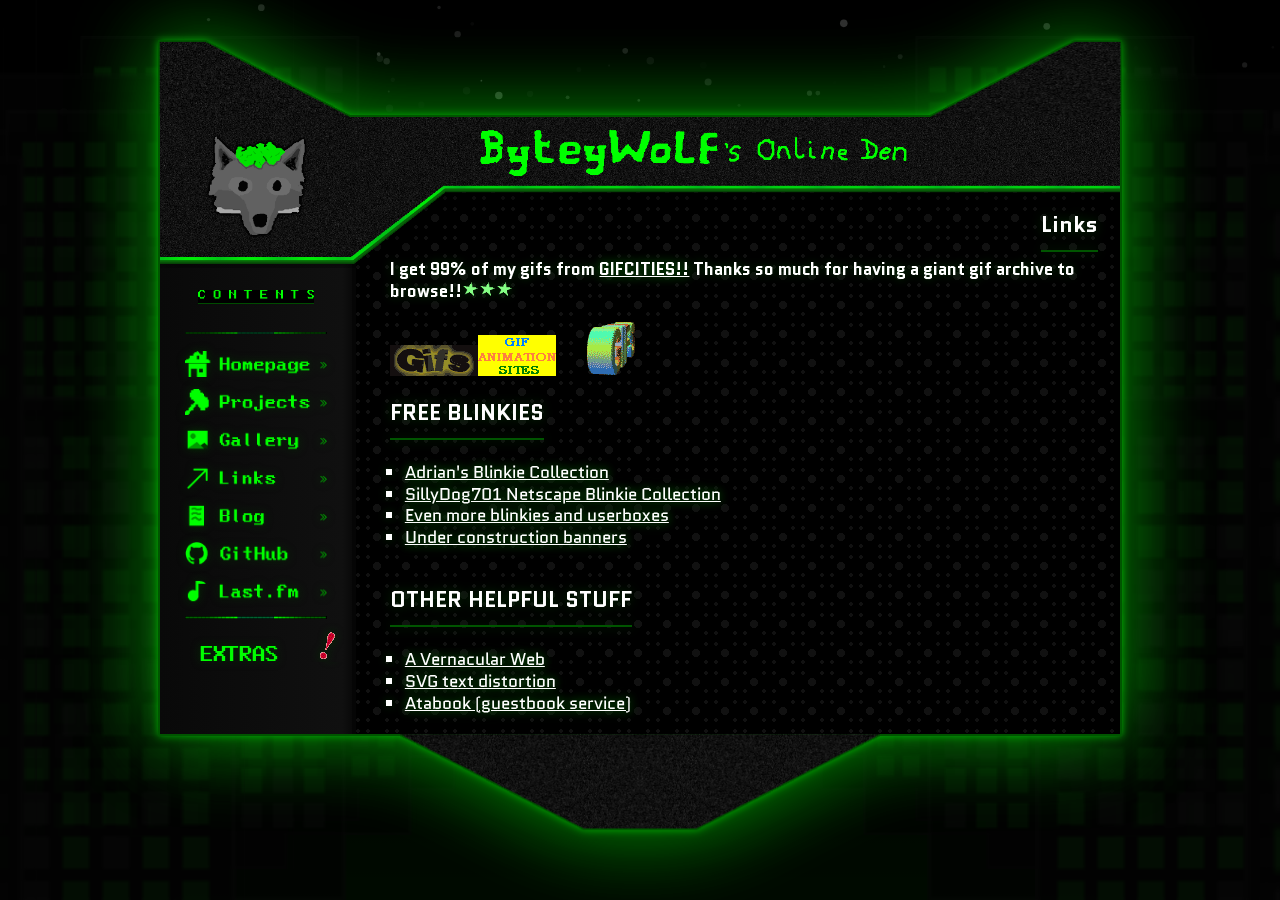
<file: links.html>
<!DOCTYPE html>
<html lang="en">

<head>
    <meta charset="UTF-8">
    <meta name="viewport" content="width=device-width, initial-scale=1.0">
    <title>Links</title>
    <link rel="stylesheet" href="/styles.css">
</head>

<body>
    <!--[if lt IE 9]>
        <i>You're using an old browser, this might not render correctly...</i>
        <link rel="stylesheet" href="/fallbacks/ie.css">
    <![endif]-->
    <canvas id="starCanvas" role="presentation"></canvas>
    <script src="/stars.js"></script>
    <div id="main-content">
        <img src="/img/triangle1.gif" class="triangle triangle-left">
        <img src="/img/triangle2.gif" class="triangle triangle-right">
        <div class="actual-main-content">
            <p class="mobile-warning">You're on mobile! This website looks best on a PC.</p>
            <div class="leftbar-ext"></div>  
            <header class="topbar-area">
                <img class="topbar-img" src="/topbar.gif" alt="Topbar with an emblem of a wolf and the text 'ByteyWolf's Online Den'"></img>
                <img class="topbar-img-pda" src="/topbar-pda.png" alt="Topbar with an emblem of a wolf and the text 'ByteyWolf's Online Den'"></img>
            </header>
            <div class="leftbar">
                <label class="menu-label" for="dev-projects">Menu...</label>
                <input type="checkbox" id="dev-projects" class="menu-checkbox" hidden>

                <div class="menu-content">
                    <img src="/img/contents.png" alt="Contents" class="contents-text">
                    <img src="/img/gif/greenbar2.gif" class="category-img greenbar">
                    <a href="/index.html"><img src="/img/categories/homepage.gif" class="category-img" alt="Homepage"></a>
                    <a href="/projects.html"><img src="/img/categories/projects.gif" class="category-img" alt="Projects"></a>
                    <a href="/gallery.html"><img src="/img/categories/gallery.gif" class="category-img" alt="Gallery"></a>
                    <a href="/links.html"><img src="/img/categories/links.gif" class="category-img" alt="Links"></a>
                    <a href="/blog.html"><img src="/img/categories/blog.gif" class="category-img" alt="Blog"></a>
                    <a href="https://github.com/ByteyWolf"><img src="/img/categories/github.gif" class="category-img" alt="GitHub"></a>
                    <a href="https://www.last.fm/user/vopwn55"><img src="/img/categories/lastfm.gif" class="category-img" alt="Last.fm"></a>
                    <img src="/img/gif/greenbar2.gif" class="category-img greenbar">
                    <a href="/extras.html"><img src="/img/categories/extras.gif" class="category-img" alt="Extras"><img src="/img/gif/excl1.gif" alt=""></a>
                </div>
            </div>
            
            <div class="page page-markdown">
                <div class="top-cutout">
                    <h1>Links</h1>
                </div>
                <b>I get 99% of my gifs from <a href="https://gifcities.org/">GIFCITIES!!</a> Thanks so much for having a giant gif archive to browse!!<img src="/img/gif/star_rainbow2.gif"><img src="/img/gif/star_rainbow2.gif"><img src="/img/gif/star_rainbow2.gif"></b>
                <br><br><img src="/img/gif/freegifs.gif"><img src="/img/gif/gif2.gif"><img src="/img/gif/gif3.gif">
                <br><br><h2>FREE BLINKIES</h2>
                <ul>
                    <li><a href="https://adriansblinkiecollection.neocities.org/">Adrian's Blinkie Collection</a></li>
                    <li><a href="https://sillydog.org/netscape/now.html">SillyDog701 Netscape Blinkie Collection</a></li>
                    <li><a href="https://omfg.neocities.org/graphics">Even more blinkies and userboxes</a></li>
                    <li><a href="http://textfiles.com/underconstruction/">Under construction banners</a></li>
                </ul>
                <br><br>
                <h2>OTHER HELPFUL STUFF</h2>
                <ul>
                    <li><a href="https://art.teleportacia.org/observation/vernacular/">A Vernacular Web</a></li>
                    <li><a href="https://henry.codes/writing/how-to-distort-text-with-svg/">SVG text distortion</a></li>
                    <li><a href="https://atabook.org/">Atabook (guestbook service)</a></li>
                </ul>
            </div>
        </div>
        <img src="/img/snout.gif" class="snout">
    </div>
</body>

</html>
</file>
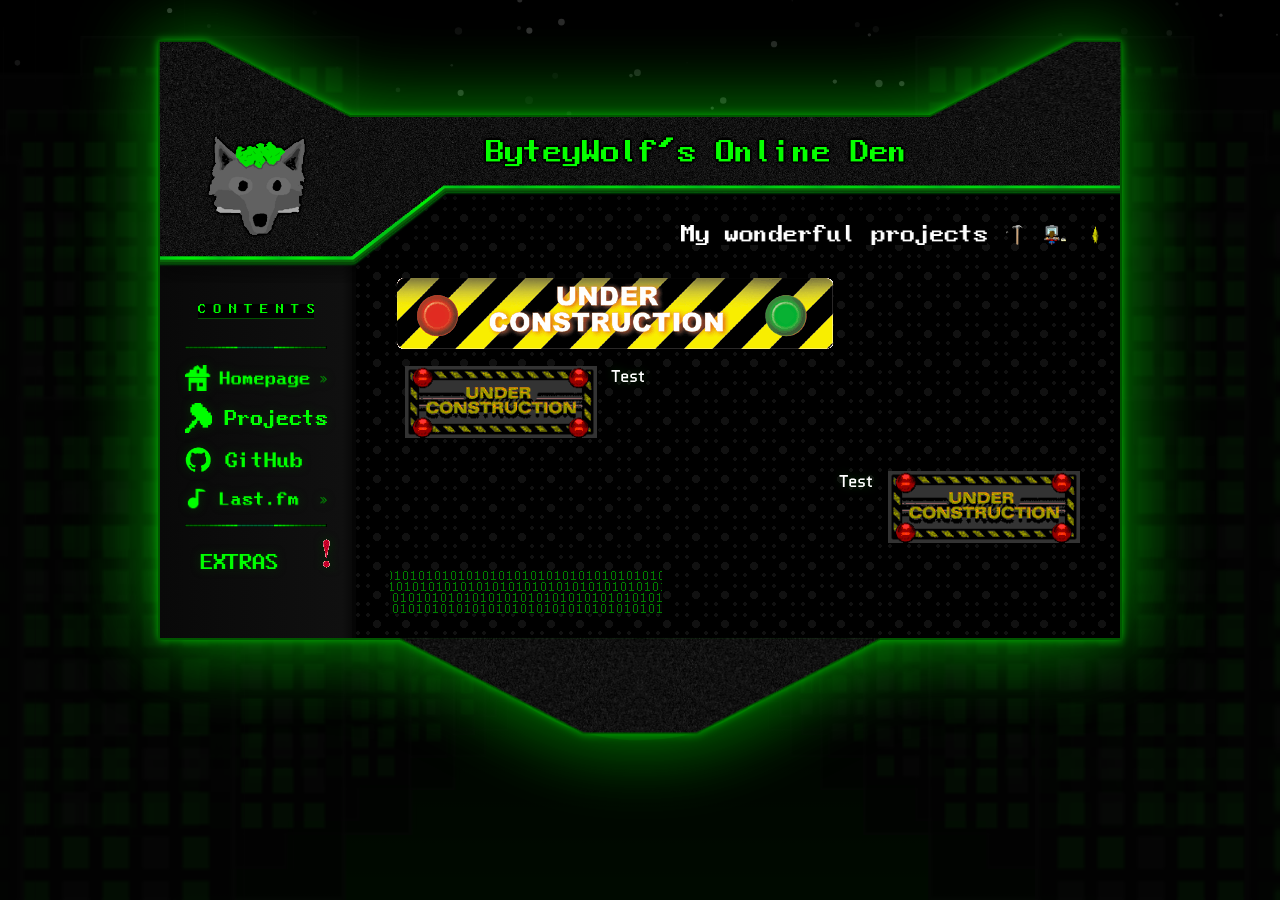
<file: projects.html>
<!DOCTYPE html>
<html lang="en">

<head>
    <meta charset="UTF-8">
    <meta name="viewport" content="width=device-width, initial-scale=1.0">
    <title>ByteyWolf</title>
    <link rel="stylesheet" href="/styles.css">
</head>

<body>
    <!--[if lt IE 9]>
        <i>You're using an old browser, this might not render correctly...</i>
        <link rel="stylesheet" href="/fallbacks/ie.css">
    <![endif]-->
    <canvas id="starCanvas" role="presentation"></canvas>
    <script src="/stars.js"></script>
    <div id="main-content">
        <img src="/img/triangle1.gif" class="triangle triangle-left">
        <img src="/img/triangle2.gif" class="triangle triangle-right">
        <div class="actual-main-content">
            <p class="mobile-warning">You're on mobile! This website looks best on a PC.</p>
            <div class="leftbar-ext"></div>  
            <header class="topbar-area">
                <img class="topbar-img" src="/topbar.png" alt="Topbar with an emblem of a wolf and the text 'ByteyWolf's Online Den'"></img>
                <img class="topbar-img-pda" src="/topbar-pda.png" alt="Topbar with an emblem of a wolf and the text 'ByteyWolf's Online Den'"></img>
            </header>
            <div class="leftbar">
                <img src="img/contents.png" alt="Contents" class="contents-text">
                <img src="/img/gif/greenbar2.gif" class="category-img greenbar">
                <a href="/index.html"><img src="/img/categories/homepage.png" class="category-img" alt="Homepage"></a>
                <a href="/projects.html"><img src="/img/categories/projects.png" class="category-img" alt="Projects"></a>
                <a href="https://github.com/ByteyWolf"><img src="/img/categories/github.png" class="category-img" alt="GitHub"></a>
                <a href="https://www.last.fm/user/vopwn55"><img src="/img/categories/lastfm.png" class="category-img" alt="Last.fm"></a>
                <img src="/img/gif/greenbar2.gif" class="category-img greenbar">
                <a href="/extras.html"><img src="/img/categories/extras.png" class="category-img" alt="Extras"><img src="/img/gif/excl1.gif" alt=""></a>
            </div>
            
            <div class="page">
                <div class="top-cutout">
                    <img src="/img/projects_tab.png" alt="My wonderful projects"></img>
                    <img src="/img/gif/hammer.gif" alt="">
                    <img src="/img/gif/coding1.gif" alt="">
                    <img src="/img/gif/star1.gif" alt="">
                </div>
                <img src="/img/gif/underconstruction.gif">
                <div class="project-container project-container-n">
                    <div><img src="/img/gif/underconstruction2.gif"></div>
                    <div><h1>Test</h1></div>
                </div>
                <div class="project-container project-container-u">
                    <div><img src="/img/gif/underconstruction2.gif"></div>
                    <div><h1>Test</h1></div>
                </div>
                <img src="/img/gif/matrix1.gif">
            </div>
        </div>
        <img src="/img/snout.gif" class="snout">
    </div>
</body>

</html>
</file>
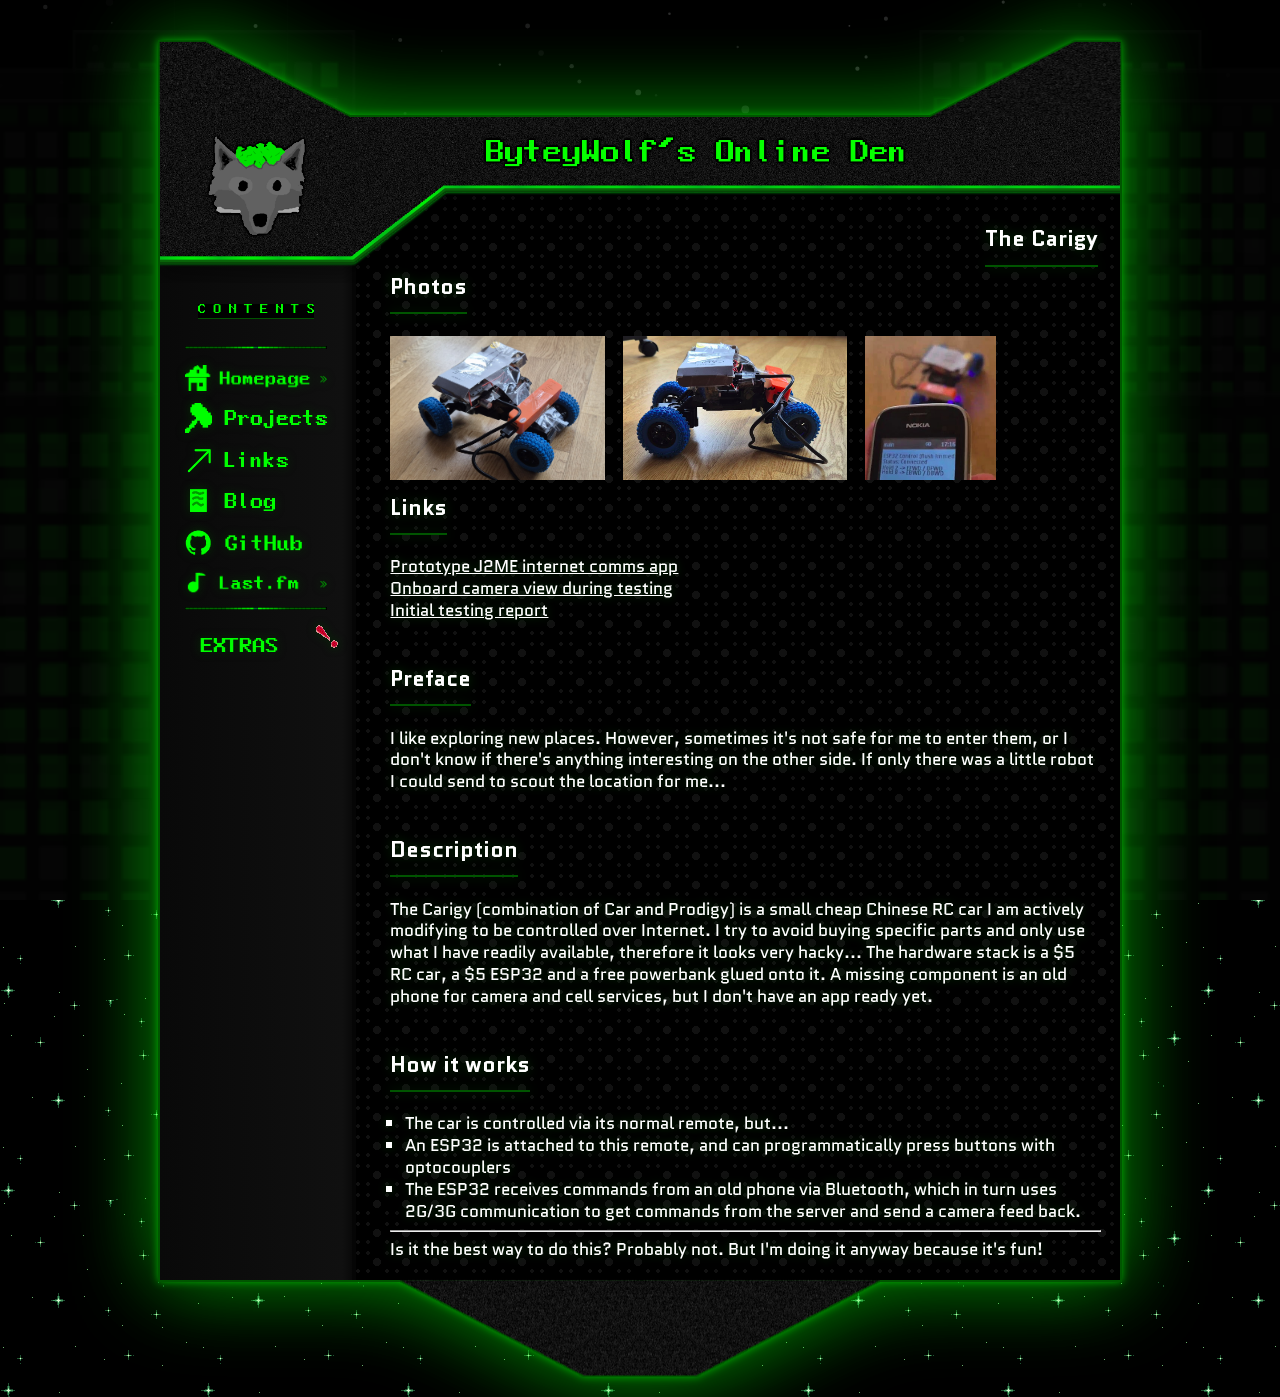
<file: projects/carigy.html>
<!DOCTYPE html>
<html lang="en">

<head>
    <meta charset="UTF-8">
    <meta name="viewport" content="width=device-width, initial-scale=1.0">
    <title>The Carigy</title>
    <link rel="stylesheet" href="/styles.css">
</head>

<body>
    <!--[if lt IE 9]>
        <i>You're using an old browser, this might not render correctly...</i>
        <link rel="stylesheet" href="/fallbacks/ie.css">
    <![endif]-->
    <canvas id="starCanvas" role="presentation"></canvas>
    <script src="/stars.js"></script>
    <div id="main-content">
        <img src="/img/triangle1.gif" class="triangle triangle-left">
        <img src="/img/triangle2.gif" class="triangle triangle-right">
        <div class="actual-main-content">
            <p class="mobile-warning">You're on mobile! This website looks best on a PC.</p>
            <div class="leftbar-ext"></div>  
            <header class="topbar-area">
                <img class="topbar-img" src="/topbar.png" alt="Topbar with an emblem of a wolf and the text 'ByteyWolf's Online Den'"></img>
                <img class="topbar-img-pda" src="/topbar-pda.png" alt="Topbar with an emblem of a wolf and the text 'ByteyWolf's Online Den'"></img>
            </header>
            <div class="leftbar">
                <img src="/img/contents.png" alt="Contents" class="contents-text">
                <img src="/img/gif/greenbar2.gif" class="category-img greenbar">
                <a href="/index.html"><img src="/img/categories/homepage.png" class="category-img" alt="Homepage"></a>
                <a href="/projects.html"><img src="/img/categories/projects.png" class="category-img" alt="Projects"></a>
                <a href="/links.html"><img src="/img/categories/links.png" class="category-img" alt="Links"></a>
                <a href="/blog.html"><img src="/img/categories/blog.png" class="category-img" alt="Blog"></a>
                <a href="https://github.com/ByteyWolf"><img src="/img/categories/github.png" class="category-img" alt="GitHub"></a>
                <a href="https://www.last.fm/user/vopwn55"><img src="/img/categories/lastfm.png" class="category-img" alt="Last.fm"></a>
                <img src="/img/gif/greenbar2.gif" class="category-img greenbar">
                <a href="/extras.html"><img src="/img/categories/extras.png" class="category-img" alt="Extras"><img src="/img/gif/excl1.gif" alt=""></a>
            </div>
            
            <div class="page page-markdown">
                <div class="top-cutout">
                    <h1>The Carigy</h1>
                </div>
                <h2>Photos</h2>
                <div class="project-screenshots">
                    <img src="/img/projects/carigy.jpg" alt="Picture of a small RC car with several cardboard boxes glued onto it">
                    <img src="/img/projects/carigy2.jpg" alt="Side profile view of the Carigy RC car">
                    <img src="/img/projects/carigy3.jpg" alt="Carigy being controlled via Bluetooth from a phone">
                </div>
                <h2>Links</h2>
                <a href="https://github.com/ByteyWolf/the-carigy">Prototype J2ME internet comms app</a><br>
                <a href="https://www.youtube.com/shorts/7JEwG_KcuoU">Onboard camera view during testing</a><br>
                <a href="/doc/Carigy experiment 0.doc">Initial testing report</a><br>
                <h2 class="markdown-h1">Preface</h2>
                <p>I like exploring new places. However, sometimes it's not safe for me to enter them, or I don't know if there's anything interesting on the other side. If only there was a little robot I could send to scout the location for me...</p>
                <h2 class="markdown-h1">Description</h2>
                <p>The Carigy (combination of Car and Prodigy) is a small cheap Chinese RC car I am actively modifying to be controlled over Internet. I try to avoid buying specific parts and only use what I have readily available, therefore it looks very hacky... The hardware stack is a $5 RC car, a $5 ESP32 and a free powerbank glued onto it. A missing component is an old phone for camera and cell services, but I don't have an app ready yet.</p>
                <h2 class="markdown-h1">How it works</h2>
                <ul style="list-style-type: square;">
                    <li>The car is controlled via its normal remote, but...</li>
                    <li>An ESP32 is attached to this remote, and can programmatically press buttons with optocouplers</li>
                    <li>The ESP32 receives commands from an old phone via Bluetooth, which in turn uses 2G/3G communication to get commands from the server and send a camera feed back.</li>
                </ul>
                <hr>
                <p>Is it the best way to do this? Probably not. But I'm doing it anyway because it's fun!</p>
            </div>
        </div>
        <img src="/img/snout.gif" class="snout">
    </div>
</body>

</html>
</file>
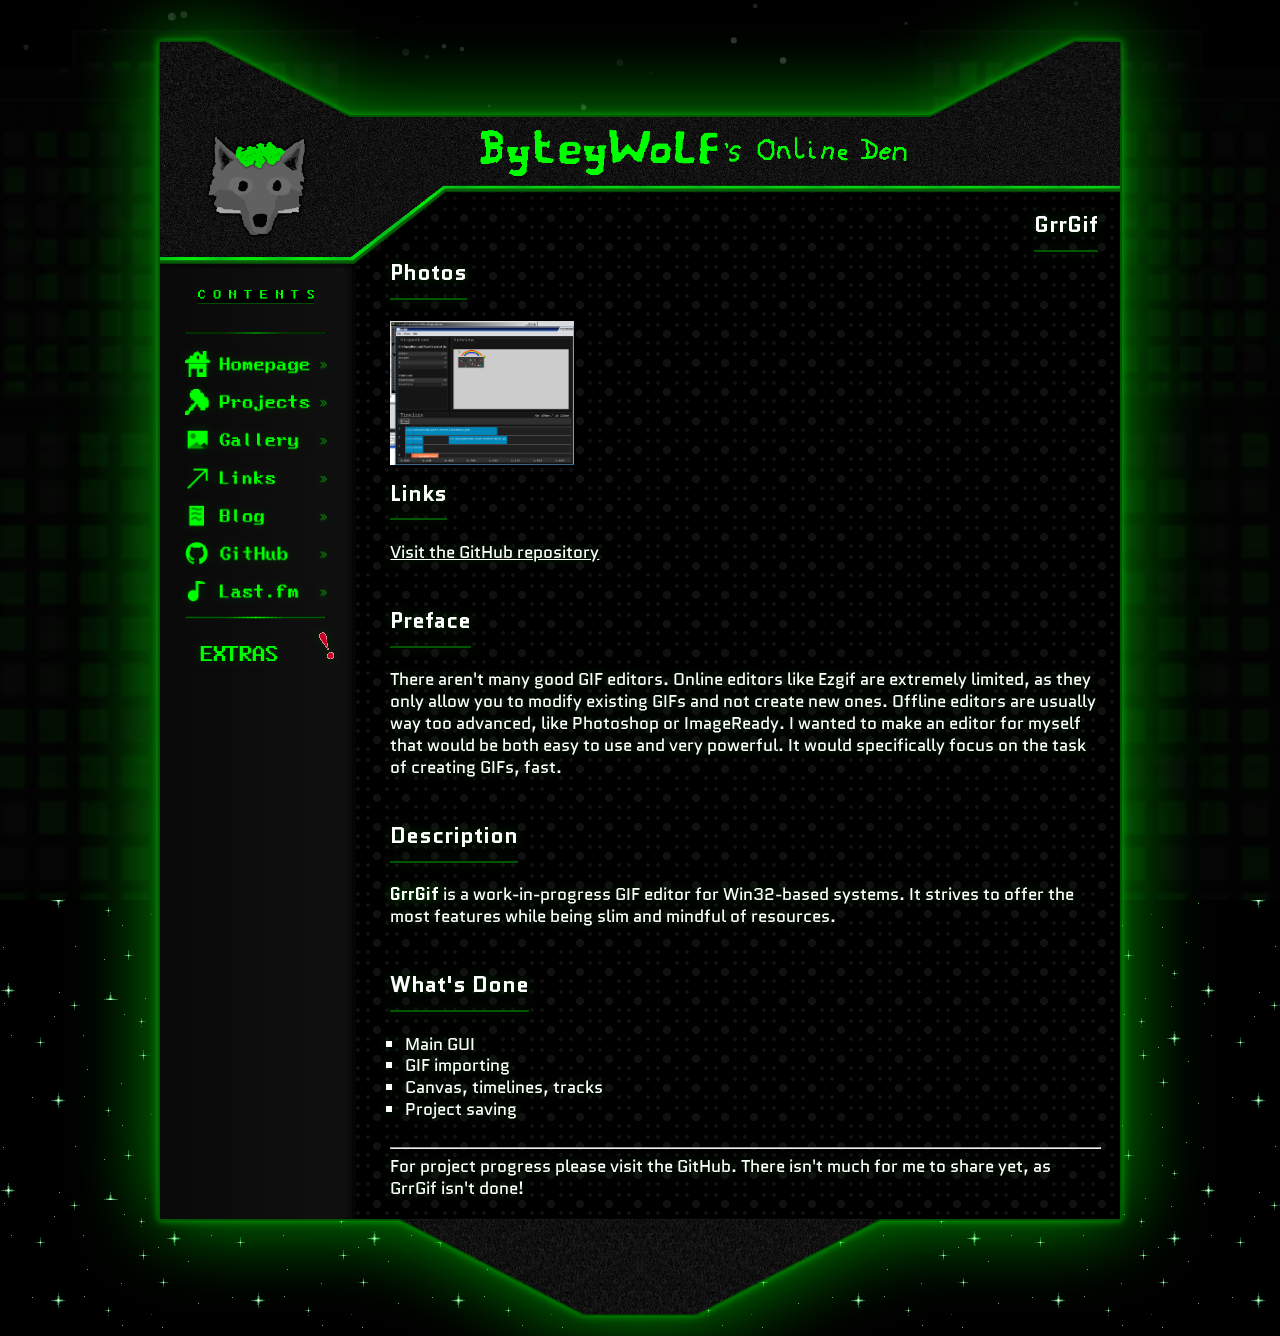
<file: projects/grrgif.html>
<!DOCTYPE html>
<html lang="en">

<head>
    <meta charset="UTF-8">
    <meta name="viewport" content="width=device-width, initial-scale=1.0">
    <title>GrrGif</title>
    <link rel="stylesheet" href="/styles.css">
</head>

<body>
    <!--[if lt IE 9]>
        <i>You're using an old browser, this might not render correctly...</i>
        <link rel="stylesheet" href="/fallbacks/ie.css">
    <![endif]-->
    <canvas id="starCanvas" role="presentation"></canvas>
    <script src="/stars.js"></script>
    <div id="main-content">
        <img src="/img/triangle1.gif" class="triangle triangle-left">
        <img src="/img/triangle2.gif" class="triangle triangle-right">
        <div class="actual-main-content">
            <p class="mobile-warning">You're on mobile! This website looks best on a PC.</p>
            <div class="leftbar-ext"></div>  
            <header class="topbar-area">
                <img class="topbar-img" src="/topbar.gif" alt="Topbar with an emblem of a wolf and the text 'ByteyWolf's Online Den'"></img>
                <img class="topbar-img-pda" src="/topbar-pda.png" alt="Topbar with an emblem of a wolf and the text 'ByteyWolf's Online Den'"></img>
            </header>
            <div class="leftbar">
                <label class="menu-label" for="dev-projects">Menu...</label>
                <input type="checkbox" id="dev-projects" class="menu-checkbox" hidden>

                <div class="menu-content">
                    <img src="/img/contents.png" alt="Contents" class="contents-text">
                    <img src="/img/gif/greenbar2.gif" class="category-img greenbar">
                    <a href="/index.html"><img src="/img/categories/homepage.gif" class="category-img" alt="Homepage"></a>
                    <a href="/projects.html"><img src="/img/categories/projects.gif" class="category-img" alt="Projects"></a>
                    <a href="/gallery.html"><img src="/img/categories/gallery.gif" class="category-img" alt="Gallery"></a>
                    <a href="/links.html"><img src="/img/categories/links.gif" class="category-img" alt="Links"></a>
                    <a href="/blog.html"><img src="/img/categories/blog.gif" class="category-img" alt="Blog"></a>
                    <a href="https://github.com/ByteyWolf"><img src="/img/categories/github.gif" class="category-img" alt="GitHub"></a>
                    <a href="https://www.last.fm/user/vopwn55"><img src="/img/categories/lastfm.gif" class="category-img" alt="Last.fm"></a>
                    <img src="/img/gif/greenbar2.gif" class="category-img greenbar">
                    <a href="/extras.html"><img src="/img/categories/extras.gif" class="category-img" alt="Extras"><img src="/img/gif/excl1.gif" alt=""></a>
                </div>
            </div>
            
            <div class="page page-markdown">
                <div class="top-cutout">
                    <h1>GrrGif</h1>
                </div>
                <h2>Photos</h2>
                <div class="project-screenshots">
                    <img src="/img/projects/grrgif.png" alt="Picture of gray GIF editor with several GIFs open">
                </div>
                <h2>Links</h2>
                <a href="https://github.com/ByteyWolf/grrgif">Visit the GitHub repository</a><br>
                <h2 class="markdown-h1">Preface</h2>
                <p>There aren't many good GIF editors. Online editors like Ezgif are extremely limited, as they only allow you to modify existing GIFs and not create new ones. Offline editors are usually way too advanced, like Photoshop or ImageReady. I wanted to make an editor for myself that would be both easy to use and very powerful. It would specifically focus on the task of creating GIFs, fast.</p>
                <h2 class="markdown-h1">Description</h2>
                <p><b>GrrGif</b> is a work-in-progress GIF editor for Win32-based systems. It strives to offer the most features while being slim and mindful of resources.</p>
                <h2 class="markdown-h1">What's Done</h2>
                <ul style="list-style-type: square;">
                    <li>Main GUI</li>
                    <li>GIF importing</li>
                    <li>Canvas, timelines, tracks</li>
                    <li>Project saving</li>
                </ul>
                <br>
                <hr>
                <p>For project progress please visit the GitHub. There isn't much for me to share yet, as GrrGif isn't done!</p>
            </div>
        </div>
        <img src="/img/snout.gif" class="snout">
    </div>
</body>

</html>
</file>
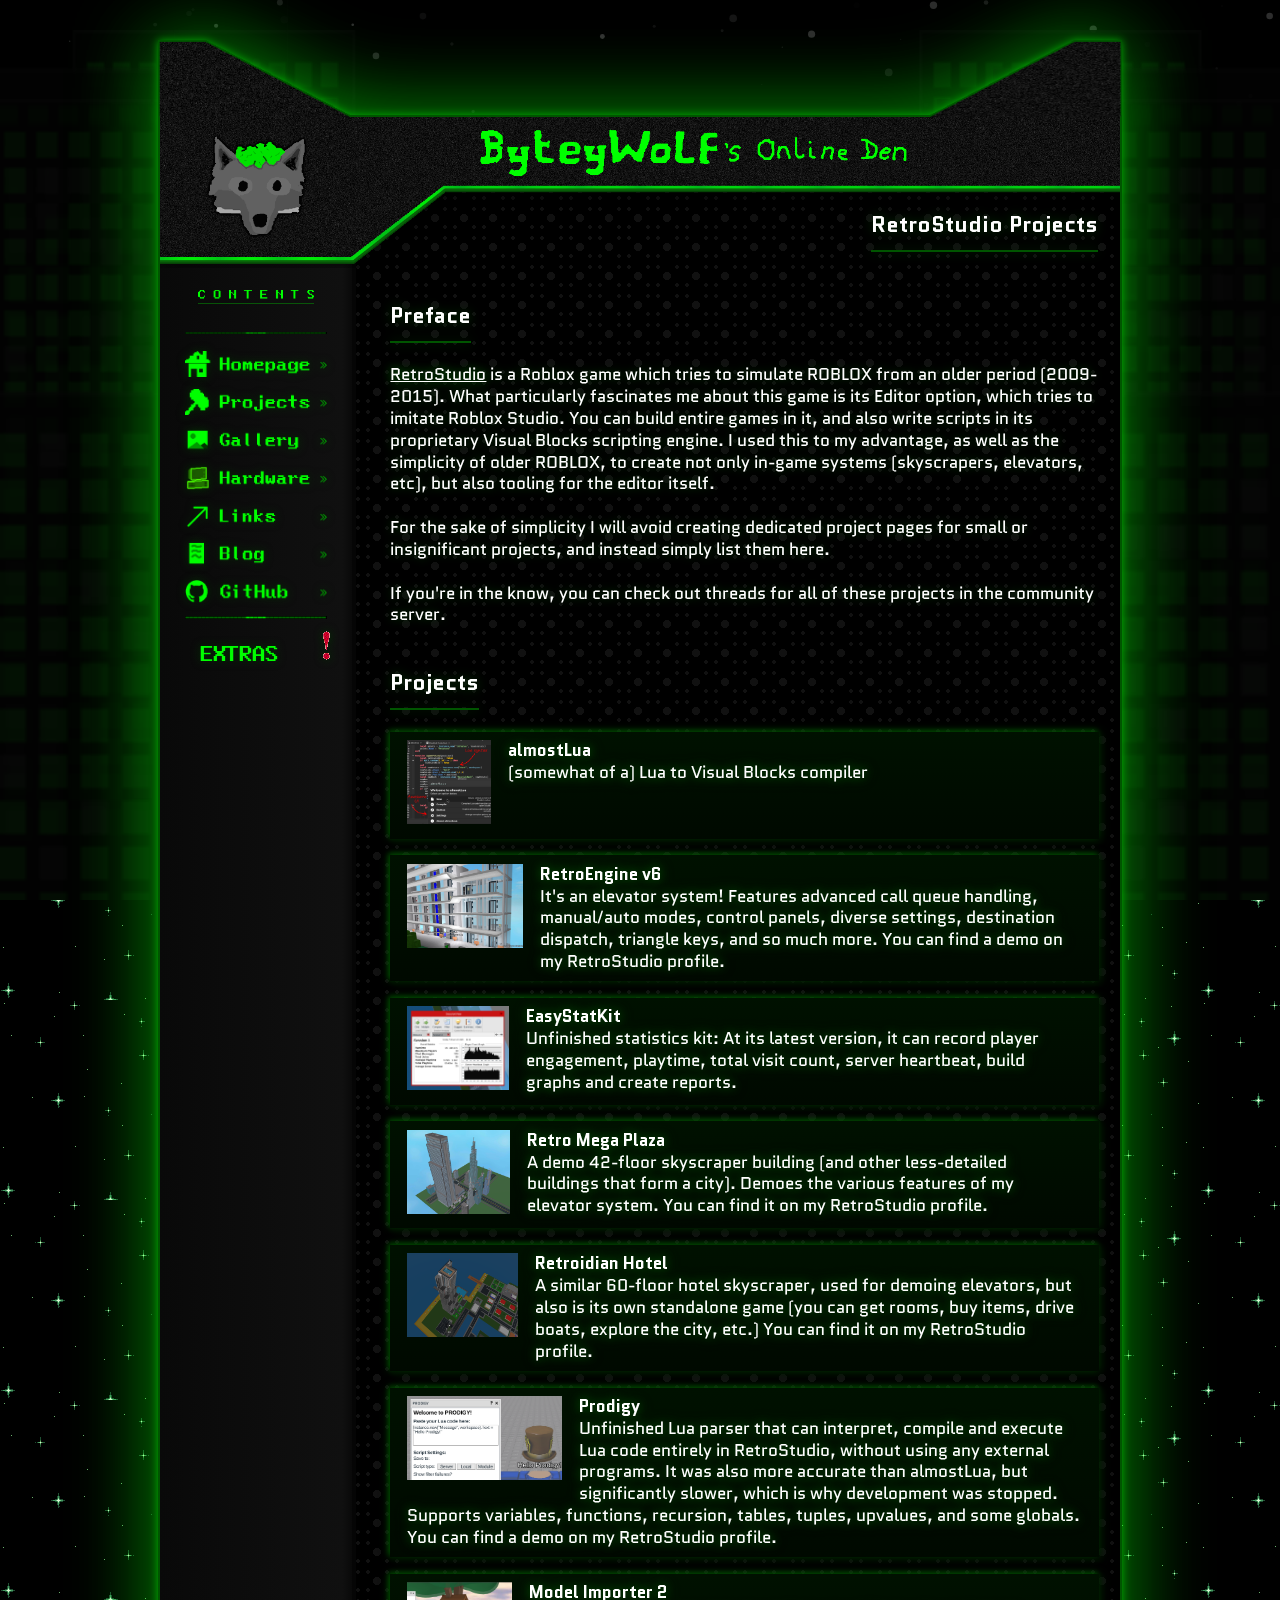
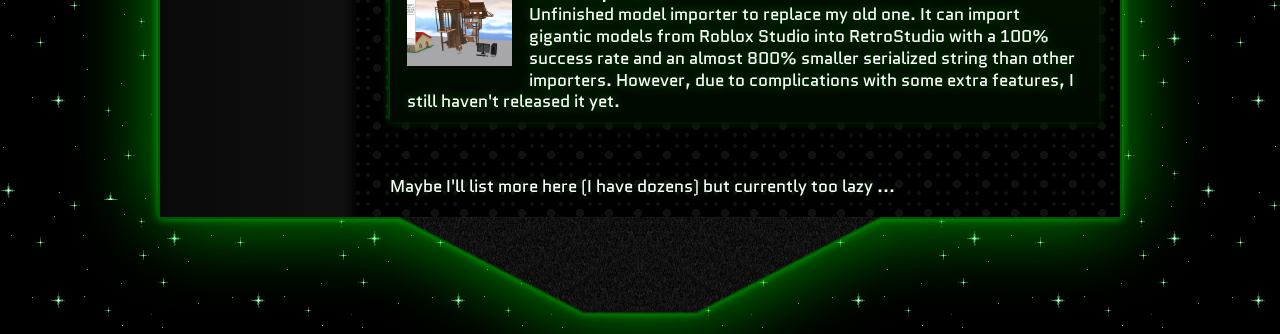
<file: projects/retrostudio.html>
<!DOCTYPE html>
<html lang="en">

<head>
    <meta charset="UTF-8">
    <meta name="viewport" content="width=device-width, initial-scale=1.0">
    <title>RetroStudio Projects</title>
    <link rel="stylesheet" href="/styles.css">
</head>

<body>
    <!--[if lt IE 9]>
        <i>You're using an old browser, this might not render correctly...</i>
        <link rel="stylesheet" href="/fallbacks/ie.css">
    <![endif]-->
    <canvas id="starCanvas" role="presentation"></canvas>
    <script src="/stars.js"></script>
    <div id="main-content">
        <img src="/img/triangle1.gif" class="triangle triangle-left">
        <img src="/img/triangle2.gif" class="triangle triangle-right">
        <div class="actual-main-content">
            <p class="mobile-warning">You're on mobile! This website looks best on a PC.</p>
            <div class="leftbar-ext"></div>  
            <header class="topbar-area">
                <img class="topbar-img" src="/topbar.gif" alt="Topbar with an emblem of a wolf and the text 'ByteyWolf's Online Den'"></img>
                <img class="topbar-img-pda" src="/topbar-pda.png" alt="Topbar with an emblem of a wolf and the text 'ByteyWolf's Online Den'"></img>
            </header>
            <div class="leftbar">
                <label class="menu-label" for="dev-projects">Menu...</label>
                <input type="checkbox" id="dev-projects" class="menu-checkbox" hidden>

                <div class="menu-content">
                    <img src="/img/contents.gif" alt="Contents" class="contents-text">
                    <img src="/img/gif/greenbar2.gif" class="category-img greenbar">
                    <a href="/index.html"><img src="/img/categories/homepage.gif" class="category-img" alt="Homepage"></a>
                    <a href="/projects.html"><img src="/img/categories/projects.gif" class="category-img" alt="Projects"></a>
                    <a href="/gallery.html"><img src="/img/categories/gallery.gif" class="category-img" alt="Gallery"></a>
                    <a href="/hardware.html"><img src="/img/categories/hardware.gif" class="category-img" alt="Hardware"></a>
                    <a href="/links.html"><img src="/img/categories/links.gif" class="category-img" alt="Links"></a>
                    <a href="/blog.html"><img src="/img/categories/blog.gif" class="category-img" alt="Blog"></a>
                    <a href="https://github.com/ByteyWolf"><img src="/img/categories/github.gif" class="category-img" alt="GitHub"></a>
                    <img src="/img/gif/greenbar2.gif" class="category-img greenbar">
                    <a href="/extras.html"><img src="/img/categories/extras.gif" class="category-img" alt="Extras"><img src="/img/gif/excl1.gif" alt=""></a>
                </div>
            </div>
            
            <div class="page page-markdown">
                <div class="top-cutout">
                    <h1>RetroStudio Projects</h1>
                </div>
                <h2 class="markdown-h1">Preface</h2>
                <p><a href="https://www.roblox.com/games/5846386835/RetroStudio">RetroStudio</a> is a Roblox game which tries to simulate ROBLOX from an older period (2009-2015). What particularly fascinates me about this game is its Editor option, which tries to imitate Roblox Studio. You can build entire games in it, and also write scripts in its proprietary Visual Blocks scripting engine. I used this to my advantage, as well as the simplicity of older ROBLOX, to create not only in-game systems (skyscrapers, elevators, etc), but also tooling for the editor itself.
                <br><br>For the sake of simplicity I will avoid creating dedicated project pages for small or insignificant projects, and instead simply list them here.<br><br>
            If you're in the know, you can check out threads for all of these projects in the community server.</p>
                <h2 class="markdown-h1">Projects</h2>
                <a class="project-container project-container-n background-box" href="/projects/almostlua.html">
                    <div><img src="/img/projects/almostLua_promo_2.png" alt="Interface of the almostLua plugin and IDE"></div>
                    <span><b>almostLua</b>
                        <p>(somewhat of a) Lua to Visual Blocks compiler</p>
                    </span>
                </a>
                <a class="project-container project-container-n background-box nohighlight">
                    <div><img src="/img/projects/retroengine_1.png" alt="Far-away shot of several elevators at a testing facility"></div>
                    <span><b>RetroEngine v6</b>
                        <p>It's an elevator system! Features advanced call queue handling, manual/auto modes, control panels, diverse settings, destination dispatch, triangle keys, and so much more. You can find a demo on my RetroStudio profile.</p>
                    </span>
                </a>
                <a class="project-container project-container-n background-box nohighlight">
                    <div><img src="/img/projects/easystatkit.png" alt="Screeshot of EasyStatKit showing various data for Session 1"></div>
                    <span><b>EasyStatKit</b>
                        <p>Unfinished statistics kit: At its latest version, it can record player engagement, playtime, total visit count, server heartbeat, build graphs and create reports.</p>
                    </span>
                </a>
                <a class="project-container project-container-n background-box nohighlight">
                    <div><img src="/img/projects/retromegaplaza.png" alt="Picture of a skyscraper surrounded by a city"></div>
                    <span><b>Retro Mega Plaza</b>
                        <p>A demo 42-floor skyscraper building (and other less-detailed buildings that form a city). Demoes the various features of my elevator system. You can find it on my RetroStudio profile.</p>
                    </span>
                </a>
                <a class="project-container project-container-n background-box nohighlight">
                    <div><img src="/img/projects/retroidian.png" alt="Picture of a skyscraper surrounded by a city"></div>
                    <span><b>Retroidian Hotel</b>
                        <p>A similar 60-floor hotel skyscraper, used for demoing elevators, but also is its own standalone game (you can get rooms, buy items, drive boats, explore the city, etc.) You can find it on my RetroStudio profile.</p>
                    </span>
                </a>
                <a class="project-container project-container-n background-box nohighlight">
                    <div><img src="/img/projects/prodigy.png" alt="Picture of Prodigy running a script that prints out 'Hello Prodigy!'"></div>
                    <span><b>Prodigy</b>
                        <p>Unfinished Lua parser that can interpret, compile and execute Lua code entirely in RetroStudio, without using any external programs. It was also more accurate than almostLua, but significantly slower, which is why development was stopped. Supports variables, functions, recursion, tables, tuples, upvalues, and some globals. You can find a demo on my RetroStudio profile.</p>
                    </span>
                </a>
                <a class="project-container project-container-n background-box nohighlight">
                    <div><img src="/img/projects/modelimporter2.png" alt="Picture of a treehouse and brick house imported with Model Importer 2"></div>
                    <span><b>Model Importer 2</b>
                        <p>Unfinished model importer to replace my old one. It can import gigantic models from Roblox Studio into RetroStudio with a 100% success rate and an almost 800% smaller serialized string than other importers. However, due to complications with some extra features, I still haven't released it yet.</p>
                    </span>
                </a>
                <br><br>
                <p>Maybe I'll list more here (I have dozens) but currently too lazy ...</p>
            </div>
        </div>
        <img src="/img/snout.gif" class="snout">
    </div>
</body>

</html>
</file>
<file: fallbacks/ie.css>
#main-content { border: 2px solid #005500; }
.topbar-img { padding-bottom: 1em; }
</file>
<file: styles.css>
@import url('https://fonts.googleapis.com/css2?family=Quantico:ital,wght@0,400;0,700;1,400;1,700&display=swap');

/* http://meyerweb.com/eric/tools/css/reset/ 
   v2.0 | 20110126
   License: none (public domain)
*/

html, body, div, span, applet, object, iframe,
h1, h2, h3, h4, h5, h6, p, blockquote, pre,
a, abbr, acronym, address, big, cite, code,
del, dfn, em, img, ins, kbd, q, s, samp,
small, strike, strong, sub, sup, tt, var,
b, u, i, center,
dl, dt, dd, ol, ul, li,
fieldset, form, label, legend,
table, caption, tbody, tfoot, thead, tr, th, td,
article, aside, canvas, details, embed, 
figure, figcaption, footer, header, hgroup, 
menu, nav, output, ruby, section, summary,
time, mark, audio, video {
	margin: 0;
	padding: 0;
	border: 0;
	font-size: 100%;
	font: inherit;
	vertical-align: baseline;
    line-height: 1.3;
}
/* HTML5 display-role reset for older browsers */
article, aside, details, figcaption, figure, 
footer, header, hgroup, menu, nav, section {
	display: block;
}
ol, ul {
	list-style: none;
}
blockquote, q {
	quotes: none;
}
blockquote:before, blockquote:after,
q:before, q:after {
	content: '';
	content: none;
}
table {
	border-collapse: collapse;
	border-spacing: 0;
}

/* MY STYLING */

* {
    color: #ffffff;
}

b {
    font-weight: bold;
    font-size: 1.2em;
}

i {
    font-style: italic;
}

ul {
    list-style-type: square;
    padding-left: 1em;
}

hr {
    color: #00ff00;
}

img {
    image-rendering: crisp-edges;
}

body {
    height: 100%;
    margin: 0;
    background-color: black;
    background-image: url('/img/starry.gif'); /* fallback for js background */
    font-size: 11px;
    word-wrap: break-word;
    font-size: 0.9rem;
    z-index: 0;
    text-align: center;
}

p, span, a, h1, h2, h3, h4, h5, h6, li, b, i {
    filter: drop-shadow(0 0 0.25em rgba(0,50,0,1));
    font-family: "Quantico", sans-serif;
    font-size: 1.05rem;
}

#starCanvas {
    position: fixed;
    top: 0;
    left: 0;
    width: 100vw;
    height: 100vh;
    filter: brightness(0.2);
}

#main-content {
    position: relative;
    width: 640px;
    margin: 8em auto;
    width: 66.66em;
    background: #000000;
    background-image: url("/img/bg_page.png");
    border: 2px solid #005500;
    zoom: 1;
    text-align: left;

    filter: drop-shadow(0 0 3em rgba(0, 255, 0, 0.4)) drop-shadow(0 0 0.3em rgba(0, 255, 0, 0.6));
}
.actual-main-content {
    width: 100%;
    zoom: 1;
    overflow: hidden;
}

.triangle {
    position: absolute;
    bottom: 100%;
    width: 20%;
    zoom: 1;
    /*filter: drop-shadow(0 0 20px #005500);*/
}
.triangle-left {
    left: -2px;
}
.triangle-right {
    right: -2px;
}
.snout {
    position: absolute;
    top: 100%;
    left: 25%;
    width: 50%;            /* width of the snout */
    zoom: 1;                /* for IE6 hasLayout */
}

.topbar-img, .topbar-img-wap, .topbar-img-pda {
    position: relative;
    width: 100%;
    z-index: 2;
    filter: drop-shadow(0 10px 10px rgba(0, 0, 0, 0.4));
}
.topbar-img-wap, .topbar-img-pda {
    display: none;
}

.topbar-area {
    position: relative;
    overflow: hidden;
    z-index: 3;
}

.leftbar-ext {
    display: block;
    position: absolute;
    width: 20%;
    height: 100%;
    margin: 0;
    padding: 0;
    top: 0;
    left: 0;
    background-color: #101010;
    background-image: linear-gradient(90deg, #090909 0%, #101010 95%, #090909 100%);
    border-right: 0.3em #050505 solid;
    z-index: 1;
}

.leftbar {
    position: relative;
    z-index: 2;
    width: 20%;
    background-color: #101010;
    background-image: linear-gradient(90deg, #090909 0%, #101010 95%, #090909 100%);
    border-right: 0.3em #050505 solid;
    float: left;
    margin: 0;
    padding: 0;
    text-align: center;
    padding-bottom: 2em;
}

.page {
    position: relative;
    z-index: 99;
    width: 74%;
    float: right;
    zoom: 1;
    margin-top: -2em;

    padding: 2% 2%;
    margin-left: 0;
    margin-right: 0;
}

.top-cutout {
    position: absolute;
    bottom: 100%;
    right: 0;
    width: 100%;
    height: 2em;
    zoom: 1;
    text-align: right;
    z-index: 999;
}

.top-cutout img {
    display: inline;
    vertical-align: top;
    height: 1.4em;
    zoom: 1;
    margin-right: 2%;
}

.top-cutout h1 {
    display: inline;
    font-size: 2em;
    font-weight: bold;
    margin-right: 1em;
    vertical-align: top;
}


.contents-text {
    display: block;
    width: 60%;
    margin: 0 20%;
    padding: 1.5em 0;
    zoom: 1;
}

.category-img {
    width: 74%;
    margin: 0 auto;
    zoom: 1;

    margin-top: 0.3em;
    margin-top: min(0.4em, 6px);
}

.category-img:hover {
    filter: grayscale(1) brightness(5) drop-shadow(1px 1px 0.4em #005500);
}


.column1 {
    float: left;
    vertical-align: top;
    width: 56%;
    margin-right: 4%;
}
.column2 {
    float: left;
    vertical-align: top;
    width: 39%;
}

.column1e {
    float: left;
    vertical-align: top;
    width: 49%;
    margin-right: 2%;
}
.column2e {
    float: left;
    vertical-align: top;
    width: 49%;
}

.greenbar {
    margin-bottom: 0.3em;
    margin-bottom: min(0.4em, 6px);
    image-rendering: unset;
}

.box {
    position: relative;
    color: #0f0;
    padding: 2em 1em;
    word-wrap: break-word; 
    overflow-wrap: break-word;
    white-space: normal;
    margin-bottom: 2em;

    /* silly little fallback bg */
    background-image: url("/img/bg_block.png");
    background-size: cover;

    border: 4px solid #0f0;
    border: 4px solid #0f00;
    background-image: repeating-linear-gradient(to bottom, rgba(0,0,0,0) 0, rgba(0,0,0,0) 25px, rgba(0,50,0,0.5) 30px, rgba(0,0,0,0) 40px), linear-gradient(0, #001500 0, #002200 1em, #000000 100%), repeating-linear-gradient(to bottom, #000000 0em, #000000 5em, #00ff00 10em, #000000 20em);
    box-shadow: 0 0 10px rgba(0, 100, 0, 0.5), inset 0 0 0 4px #000, 0 0 0 6px #000;
    background-clip: padding-box, padding-box, border-box;
    background-origin: padding-box, padding-box, border-box;
    background-size: 100% 40px, 100% 100%, 100% 20em;
    animation: scrollBg 8s linear infinite;

    filter: drop-shadow(0 0 5px rgba(0,50,0,0.5));
}

@keyframes scrollBg {
from { background-position: 0 0, 0 0, 0 0; }
to {background-position: 0 80px, 0 0, 0 20em; }
}


.box span {
    zoom: 1;
}

.box-title-small, .project-header {
    font-family: sans-serif;
    color: #000;
    padding: 0 2em;
    background-color: #070707;
    font-size: larger;
    font-weight: bold;
    border-top: 1px solid #050;
    background-color: #00ff00;
    background-image: linear-gradient(90deg, #00ff00, #00aa00);
    box-shadow: 4px 4px 0 #004400;
}

.box-title-small {
    position: absolute;
    top: -0.9em;
    left: 0.5em;
}

.project-header {
    margin: 1em 0;
    padding: 0.25em 2em;
    border-bottom: 1px solid #050;
    border-top: none;
    display: inline-block;
}

.project-working {
    width: 48%;
    display: inline-block;
}

.box img, .icon {
    height: 2em;
    zoom: 1;
    vertical-align: middle;
}

.project-container {
    width: 95%;
    position: relative;

    /*background-color: #0F0F0F;
    border: 2px solid #002200;*/
    zoom: 1;
    display: block;
    clear: both;
    padding: 0.5em 1em;
    margin-bottom: 1em;
    margin-right: 1em;

    /*border-bottom: 1px solid #002200;
    zoom: 1;*/

    overflow: hidden;
    text-decoration: none;
    color: inherit;
    /*cursor: default;*/
}

.background-box {
    background-color: #001100;
    background-image: linear-gradient(0deg, #000900, #001100);

    box-shadow: 
        -2px -2px 5px rgba(0,255,0,0.2),
        2px 2px 5px rgba(0,0,0,0.5); 
}

.project-container:hover {
    text-decoration: underline;
    /*cursor: pointer;*/
}


.project-container-n div img {
    height: 5em;
    zoom: 1;
    margin-right: 1em;
}
.project-container-u div img {
    height: 5em;
    zoom: 1;
    margin-left: 1em;
}
.project-container span h2 {
    font-size: 1.5em;
    font-weight: bold;
}

.project-container-n div {
    float: left;
}
.project-container-u div {
    float: right;
    text-align: right;
}

.progress-label {
    position: absolute;
    top: 0.5em;
    left: 0;
    border-radius: 0.5em;
    background-color: #005500;
    font-size: 0.7em;
}

.project-container-u .progress-label {
    left: auto;
    right: 0;
}

.mobile-warning {
    display: none;
}

.page-markdown h1, .page-markdown h2, .page-markdown h3 {
    font-size: 1.5em;
    font-weight: bold;
    padding-bottom: 0.5em;
    border-bottom: 2px solid #005500;
    width: fit-content;
    margin-bottom: 1em;
}

.project-screenshots {
    height: 10em;
    margin: 1em 0;
    overflow-x: auto;
    overflow-y: hidden;
    white-space: nowrap;
}

.project-screenshots img {
    height: 100%;
    zoom: 1;
    display: inline-block;
    margin-right: 1em;
    vertical-align: middle;
}

.ice-breaker img, b img {
    height: 1em;
}

.markdown-h1 {
    margin-top: 2em;
}

.ice-breaker .fursona {
    width: 8em; height: 8em;
    position: absolute;
    top: 2em; right: 1em;
    box-shadow: 2px 2px 0 #000000;
    background: #000000;
    border: 5px solid #005500;
    border-style: ridge;
}

.nohighlight:hover {
    text-decoration: none;
}

.multi-image-grid img {
    display: inline-block;
    height: 10em;
    margin-bottom: 1em;
    zoom: 1;
}

/* funny mobile menu switch */
.menu-checkbox, .menu-label {
    display: none;
}

.menu-content {
    display: block;
    perspective: 1000px;
}

.hardware-entry {
    font-size: 1.1em;
    padding: 6%;
    margin-bottom: 2em;
    display: inline-block;
    text-align: left;
    vertical-align: top;
}

.hardware-entry p {
    font-weight: bold;
    font-size: 1.2em;
}

.hardware-img {
    width: 100%;
    height: auto;
    margin-bottom: 1em;
}

.phone-entry {
    width: 20%; font-size: 1em; padding: 2%;
}


@media (max-width: 768px) {
    .menu-checkbox:checked + .menu-content {
        display: block;
    }

    .menu-content {
        display: none;
    }

    .menu-label {
        display: block;
        cursor: pointer;
        font-weight: bold;
        color: #0f0;
        text-decoration: underline;
        font-size: larger;
    }


    .topbar-img {
        display: none;
    }
    .topbar-img-pda {
        display: block;
    }
    body {
        background-image: none;
    }
    .box {
        font-size: calc(min(1vh, 0.8vw) * 5);
    }
    #main-content {
        width: 100%;
        width: calc(100% - 4px);
        margin: 0;
        padding: 0;
    }
    #starCanvas, .top-cutout, .leftbar-ext, .contents-text, .triangle, .snout {
        display: none;
    }
    .fursona {
        float: none;
        display: block;
        width: 100%;
        height: auto;
        margin-bottom: 1em;
    }
    .menu-content {
        transform: none;
    }
    .leftbar {
        margin: 0;
        padding: 0;
        margin-top: 1.2em;
        width: 100vw;
        float: none;
    }
    .page {
        float: none;
        width: 96%;
        padding-top: 2em;
        margin-top: 0;

    }
    .category-img {
        width: 60vw;
        height: auto;
        padding: 0 10vw;
        margin: 0;
        border-right: 2px solid #005500;
    }
    /*.mobile-warning {
        display: block;
        width: 100%;
        background-color: #005500;
        font-size: 1em;
    }*/
    .project-working {
        width: 100%;
        display: block;
    }

    .greenbar {
        display: none;
    }
    .project-container {
        font-size: 1em;
    }
    .box-title-small {
        padding: 0 1em;
    }
    .column1, .column2 {
        float: none;
        width: 100%;
    }
    .multi-image-grid img {
        display: inline-block;
        width: 45%;
        height: auto;
        vertical-align: top;
    }
    .multi-image-grid {
        text-align: center;
    }
    .hardware-entry p {
        font-size: 1.5em;
    }
    .hardware-entry {
        padding: 8%;
    }
    .column1e {
        width: 96%;
    }
    .column2e {
        width: 96%;
    }
    .phone-entry {
        width: 40%; font-size: 1.2em; padding: 4%;
    }
    .column1 {
        margin-right: 0;
    }

}

@media (min-width: 1024px) {
  #main-content::after {
    content: "";
    position: absolute;
    top: 0;
    left: -10em;
    right: -10em;
  height: 100%;
    background: 
      url('https://i.postimg.cc/5t923VRc/floppiesflip.gif') repeat-y left,
      url('https://i.postimg.cc/Pf7TwZjR/floppies3.gif') repeat-y right;
    background-size: 10em auto;
    z-index: 20;
    opacity: 0.1;
    pointer-events: none;
  }
}
</file>
